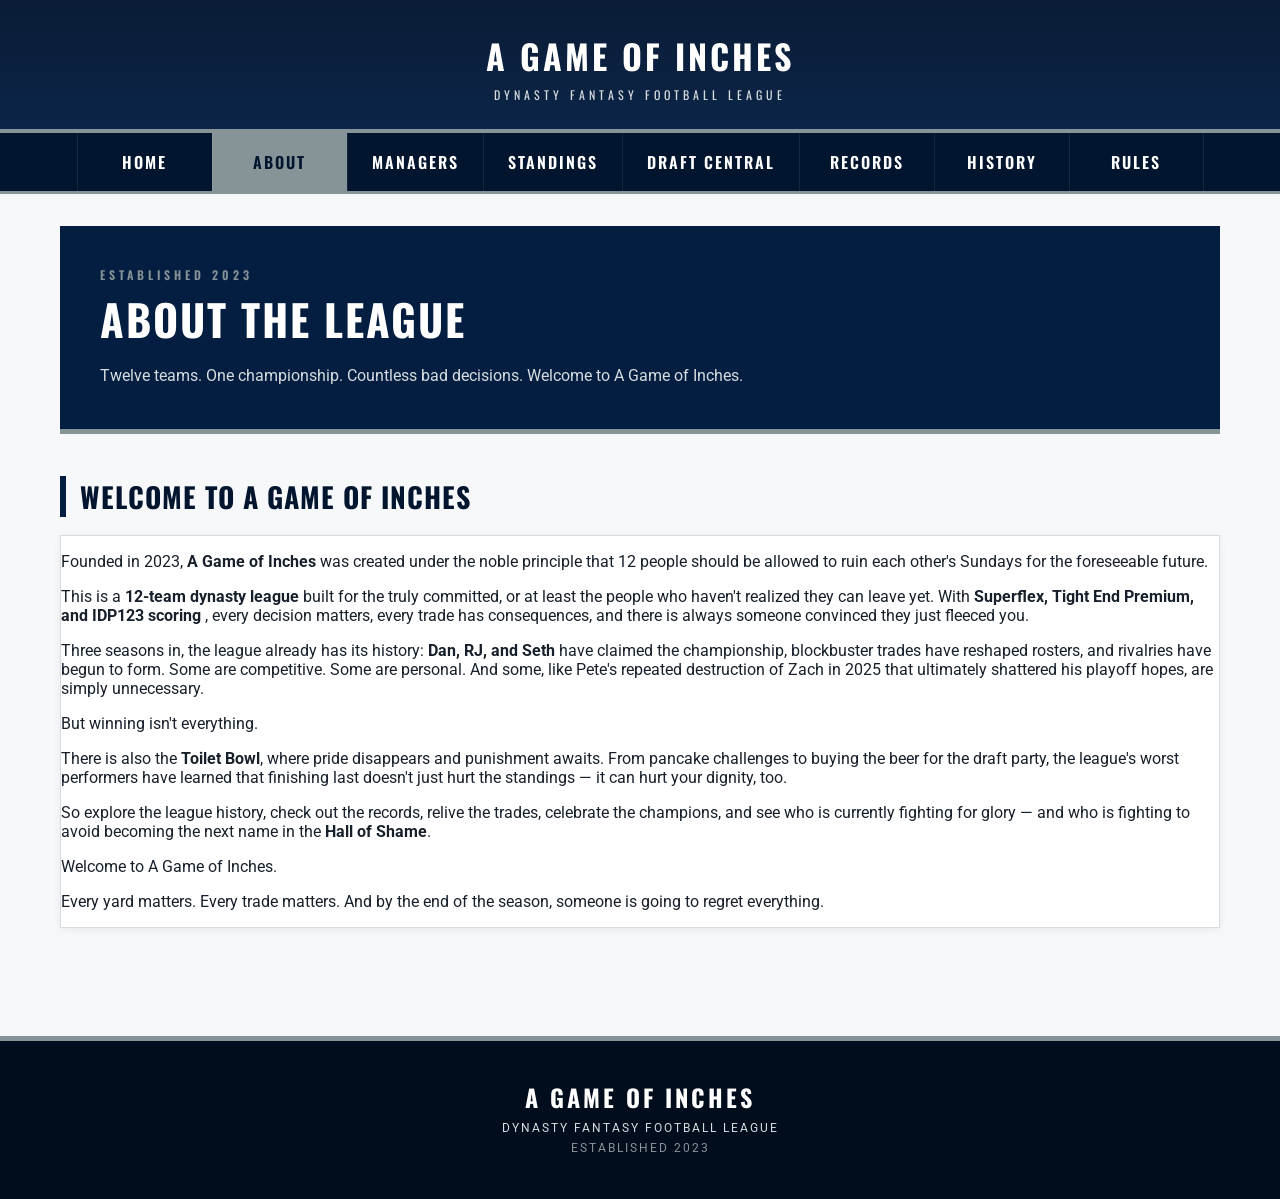
<file: about.html>
<!DOCTYPE html>
<html lang="en">

<head>

    <meta charset="UTF-8">

    <meta
        name="viewport"
        content="width=device-width, initial-scale=1.0"
    >

    <title>
        About | A Game of Inches
    </title>

    <link
        rel="stylesheet"
        href="style.css?v=20260920-1"
    >

</head>


<body>


<!-- ======================================================
     PAGE HEADER
====================================================== -->

<header class="page-header">

    <a
        class="site-name"
        href="index.html"
    >
        A Game of Inches
    </a>

    <p>
        Dynasty Fantasy Football League
    </p>

</header>


<!-- ======================================================
     NAVIGATION
====================================================== -->

<nav class="main-nav">

    <a href="index.html">
        Home
    </a>

    <a
        href="about.html"
        class="active"
    >
        About
    </a>

    <a href="managers.html">
        Managers
    </a>

    <a href="standings.html">
        Standings
    </a>

    <a href="draft.html">
        Draft Central
    </a>

    <a href="records.html">
        Records
    </a>

    <a href="history.html">
        History
    </a>

    <a href="rules.html">
        Rules
    </a>

</nav>


<!-- ======================================================
     MAIN CONTENT
====================================================== -->

<main>


    <!-- ==================================================
         PAGE TITLE
    =================================================== -->

    <section class="page-title">

        <p class="page-kicker">
            Established 2023
        </p>

        <h1>
            About the League
        </h1>

        <p>
            Twelve teams. One championship. Countless bad
            decisions. Welcome to A Game of Inches.
        </p>

    </section>


    <!-- ==================================================
         ABOUT A GAME OF INCHES
    =================================================== -->

    <section class="welcome-section">

        <h2 class="section-title">
            Welcome to A Game of Inches
        </h2>

        <div class="card welcome-card">

            <p>
                Founded in 2023,
                <strong>A Game of Inches</strong>
                was created under the noble principle that
                12 people should be allowed to ruin each
                other's Sundays for the foreseeable future.
            </p>

            <p>
                This is a
                <strong>12-team dynasty league</strong>
                built for the truly committed, or at least
                the people who haven't realized they can
                leave yet. With
                <strong>
                    Superflex, Tight End Premium, and IDP123
                    scoring
                </strong>,
                every decision matters, every trade has
                consequences, and there is always someone
                convinced they just fleeced you.
            </p>

            <p>
                Three seasons in, the league already has its
                history:
                <strong>Dan, RJ, and Seth</strong>
                have claimed the championship, blockbuster
                trades have reshaped rosters, and rivalries
                have begun to form. Some are competitive.
                Some are personal. And some, like Pete's
                repeated destruction of Zach in 2025 that
                ultimately shattered his playoff hopes, are
                simply unnecessary.
            </p>

            <p>
                But winning isn't everything.
            </p>

            <p>
                There is also the
                <strong>Toilet Bowl</strong>,
                where pride disappears and punishment awaits.
                From pancake challenges to buying the beer
                for the draft party, the league's worst
                performers have learned that finishing last
                doesn't just hurt the standings — it can hurt
                your dignity, too.
            </p>

            <p>
                So explore the league history, check out the
                records, relive the trades, celebrate the
                champions, and see who is currently fighting
                for glory — and who is fighting to avoid
                becoming the next name in the
                <strong>Hall of Shame</strong>.
            </p>

            <p class="welcome-closing">
                Welcome to A Game of Inches.
            </p>

            <p class="welcome-tagline">
                Every yard matters. Every trade matters.
                And by the end of the season, someone is
                going to regret everything.
            </p>

        </div>

    </section>


</main>


<!-- ======================================================
     FOOTER
====================================================== -->

<footer>

    <div class="footer-logo">
        A Game of Inches
    </div>

    <p>
        Dynasty Fantasy Football League
    </p>

    <p class="footer-season">
        Established 2023
    </p>

</footer>


</body>

</html>
</file>
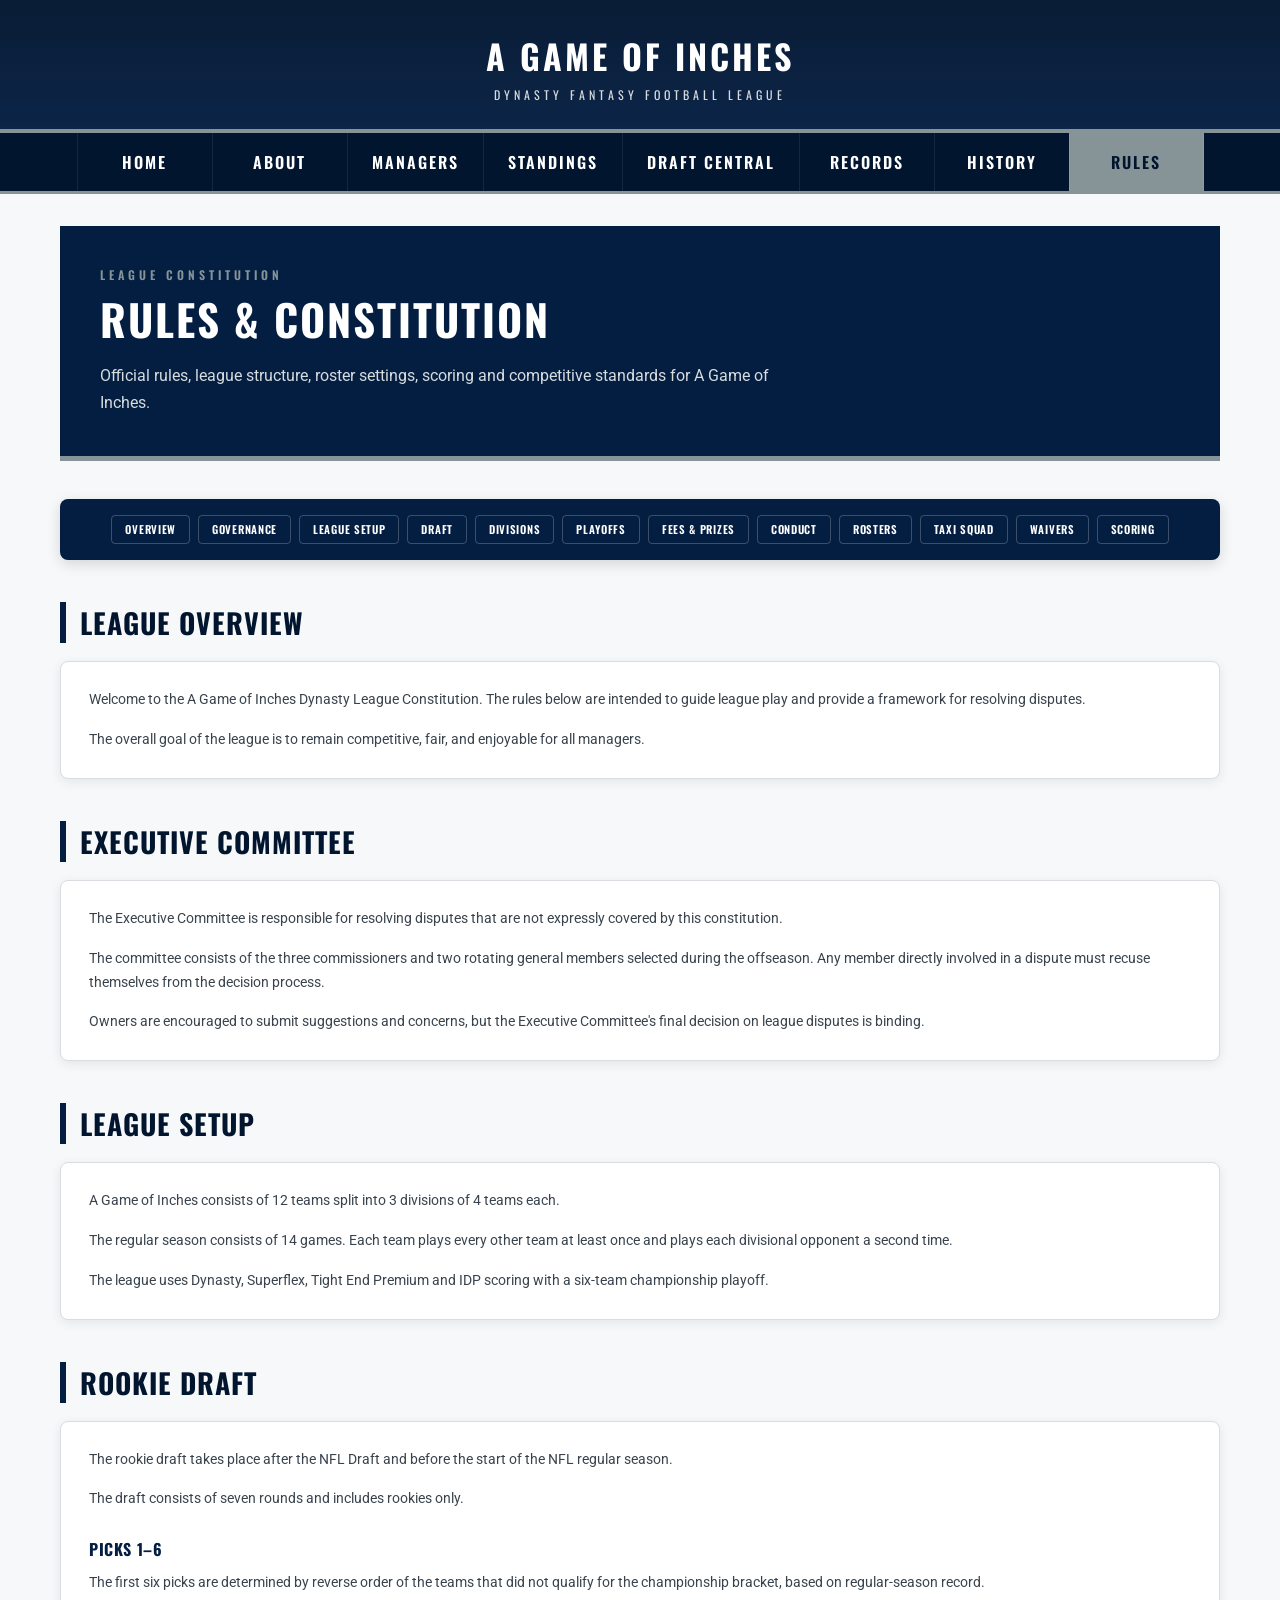
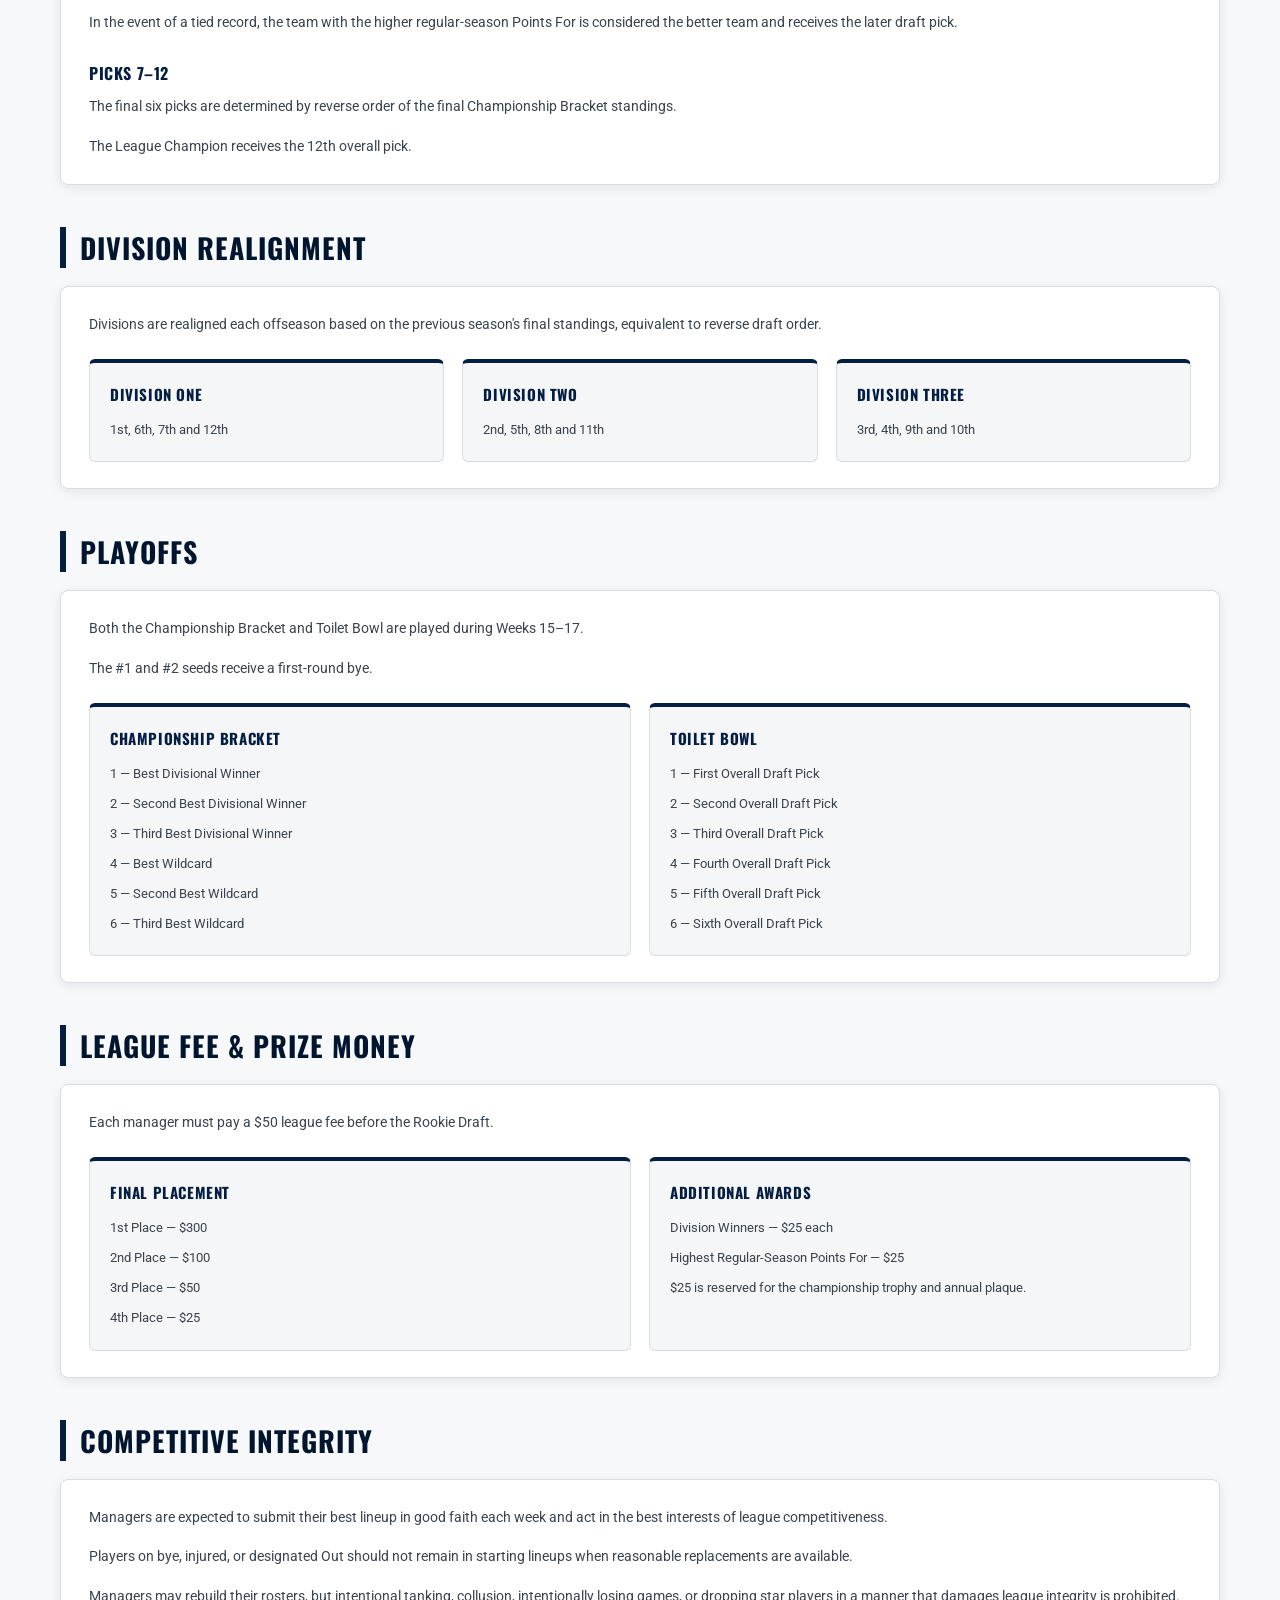
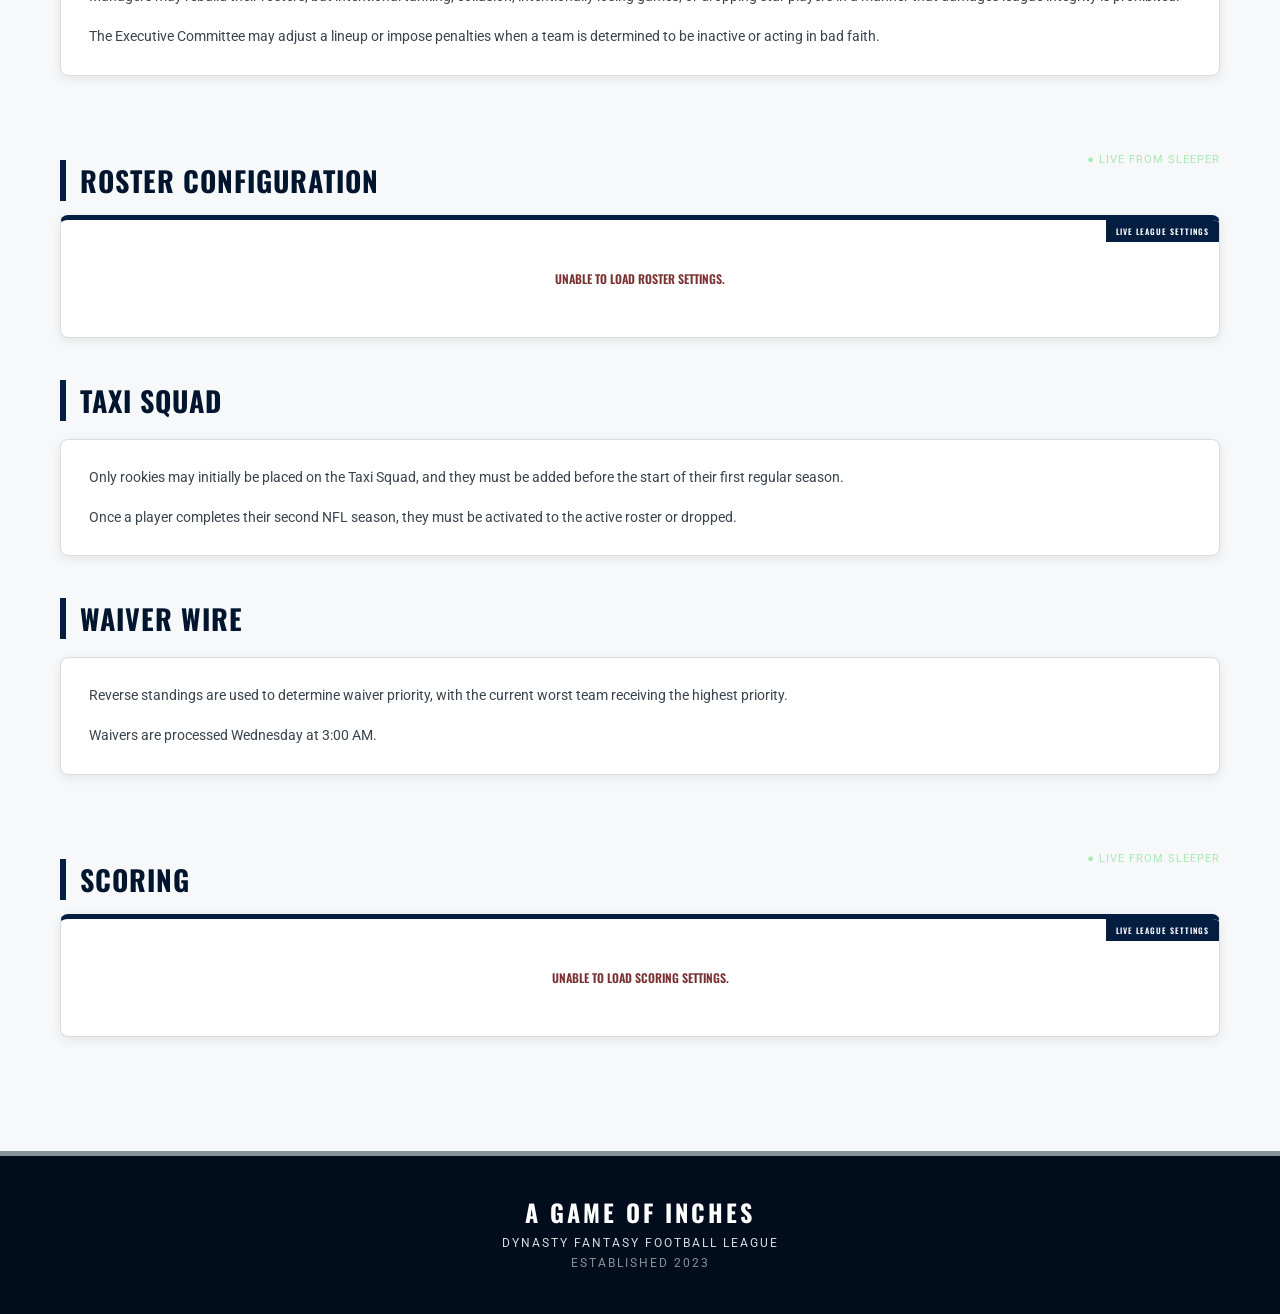
<file: rules.html>
<!DOCTYPE html>
<html lang="en">

<head>
    <meta charset="UTF-8">

    <meta
        name="viewport"
        content="width=device-width, initial-scale=1.0"
    >

    <title>Rules | A Game of Inches</title>

    <link
        rel="stylesheet"
        href="style.css"
    >
</head>

<body>

<header class="page-header">

    <a
        class="site-name"
        href="/"
    >
        A Game of Inches
    </a>

    <p>
        Dynasty Fantasy Football League
    </p>

</header>


<nav class="main-nav">

    <a href="/">
        Home
    </a>

    <a href="/about">
        About
    </a>

    <a href="/managers">
        Managers
    </a>

    <a href="/standings">
        Standings
    </a>

    <a href="/draft">
        Draft Central
    </a>

    <a href="/records">
        Records
    </a>

    <a href="/history">
        History
    </a>

    <a
        href="/rules"
        class="active"
    >
        Rules
    </a>

</nav>


<main>

    <!-- ==================================================
         PAGE TITLE
    =================================================== -->

    <section class="page-title">

        <p class="page-kicker">
            League Constitution
        </p>

        <h1>
            Rules & Constitution
        </h1>

        <p>
            Official rules, league structure, roster settings,
            scoring and competitive standards for A Game of Inches.
        </p>

    </section>


    <!-- ==================================================
         TABLE OF CONTENTS
    =================================================== -->

    <section class="rules-toc">

        <a href="#overview">
            Overview
        </a>

        <a href="#governance">
            Governance
        </a>

        <a href="#league-setup">
            League Setup
        </a>

        <a href="#draft">
            Draft
        </a>

        <a href="#divisions">
            Divisions
        </a>

        <a href="#playoffs">
            Playoffs
        </a>

        <a href="#fees">
            Fees & Prizes
        </a>

        <a href="#conduct">
            Conduct
        </a>

        <a href="#rosters">
            Rosters
        </a>

        <a href="#taxi">
            Taxi Squad
        </a>

        <a href="#waivers">
            Waivers
        </a>

        <a href="#scoring">
            Scoring
        </a>

    </section>


    <!-- ==================================================
         OVERVIEW
    =================================================== -->

    <section
        id="overview"
        class="rules-section"
    >

        <h2 class="section-title">
            League Overview
        </h2>

        <div class="rules-card">

            <p>
                Welcome to the A Game of Inches Dynasty League Constitution.
                The rules below are intended to guide league play and provide
                a framework for resolving disputes.
            </p>

            <p>
                The overall goal of the league is to remain competitive,
                fair, and enjoyable for all managers.
            </p>

        </div>

    </section>


    <!-- ==================================================
         GOVERNANCE
    =================================================== -->

    <section
        id="governance"
        class="rules-section"
    >

        <h2 class="section-title">
            Executive Committee
        </h2>

        <div class="rules-card">

            <p>
                The Executive Committee is responsible for resolving disputes
                that are not expressly covered by this constitution.
            </p>

            <p>
                The committee consists of the three commissioners and two
                rotating general members selected during the offseason.
                Any member directly involved in a dispute must recuse
                themselves from the decision process.
            </p>

            <p>
                Owners are encouraged to submit suggestions and concerns,
                but the Executive Committee's final decision on league
                disputes is binding.
            </p>

        </div>

    </section>


    <!-- ==================================================
         LEAGUE SETUP
    =================================================== -->

    <section
        id="league-setup"
        class="rules-section"
    >

        <h2 class="section-title">
            League Setup
        </h2>

        <div class="rules-card">

            <p>
                A Game of Inches consists of 12 teams split into
                3 divisions of 4 teams each.
            </p>

            <p>
                The regular season consists of 14 games. Each team plays
                every other team at least once and plays each divisional
                opponent a second time.
            </p>

            <p>
                The league uses Dynasty, Superflex, Tight End Premium
                and IDP scoring with a six-team championship playoff.
            </p>

        </div>

    </section>


    <!-- ==================================================
         DRAFT
    =================================================== -->

    <section
        id="draft"
        class="rules-section"
    >

        <h2 class="section-title">
            Rookie Draft
        </h2>

        <div class="rules-card">

            <p>
                The rookie draft takes place after the NFL Draft and before
                the start of the NFL regular season.
            </p>

            <p>
                The draft consists of seven rounds and includes rookies only.
            </p>

            <h3>
                Picks 1–6
            </h3>

            <p>
                The first six picks are determined by reverse order of the
                teams that did not qualify for the championship bracket,
                based on regular-season record.
            </p>

            <p>
                In the event of a tied record, the team with the higher
                regular-season Points For is considered the better team
                and receives the later draft pick.
            </p>

            <h3>
                Picks 7–12
            </h3>

            <p>
                The final six picks are determined by reverse order of the
                final Championship Bracket standings.
            </p>

            <p>
                The League Champion receives the 12th overall pick.
            </p>

        </div>

    </section>


    <!-- ==================================================
         DIVISION REALIGNMENT
    =================================================== -->

    <section
        id="divisions"
        class="rules-section"
    >

        <h2 class="section-title">
            Division Realignment
        </h2>

        <div class="rules-card">

            <p>
                Divisions are realigned each offseason based on the previous
                season's final standings, equivalent to reverse draft order.
            </p>

            <div class="rules-grid-three">

                <div class="rules-mini-card">

                    <h3>
                        Division One
                    </h3>

                    <p>
                        1st, 6th, 7th and 12th
                    </p>

                </div>


                <div class="rules-mini-card">

                    <h3>
                        Division Two
                    </h3>

                    <p>
                        2nd, 5th, 8th and 11th
                    </p>

                </div>


                <div class="rules-mini-card">

                    <h3>
                        Division Three
                    </h3>

                    <p>
                        3rd, 4th, 9th and 10th
                    </p>

                </div>

            </div>

        </div>

    </section>


    <!-- ==================================================
         PLAYOFFS
    =================================================== -->

    <section
        id="playoffs"
        class="rules-section"
    >

        <h2 class="section-title">
            Playoffs
        </h2>

        <div class="rules-card">

            <p>
                Both the Championship Bracket and Toilet Bowl are played
                during Weeks 15–17.
            </p>

            <p>
                The #1 and #2 seeds receive a first-round bye.
            </p>

            <div class="rules-grid-two">

                <div class="rules-mini-card">

                    <h3>
                        Championship Bracket
                    </h3>

                    <p>
                        1 — Best Divisional Winner
                    </p>

                    <p>
                        2 — Second Best Divisional Winner
                    </p>

                    <p>
                        3 — Third Best Divisional Winner
                    </p>

                    <p>
                        4 — Best Wildcard
                    </p>

                    <p>
                        5 — Second Best Wildcard
                    </p>

                    <p>
                        6 — Third Best Wildcard
                    </p>

                </div>


                <div class="rules-mini-card">

                    <h3>
                        Toilet Bowl
                    </h3>

                    <p>
                        1 — First Overall Draft Pick
                    </p>

                    <p>
                        2 — Second Overall Draft Pick
                    </p>

                    <p>
                        3 — Third Overall Draft Pick
                    </p>

                    <p>
                        4 — Fourth Overall Draft Pick
                    </p>

                    <p>
                        5 — Fifth Overall Draft Pick
                    </p>

                    <p>
                        6 — Sixth Overall Draft Pick
                    </p>

                </div>

            </div>

        </div>

    </section>


    <!-- ==================================================
         FEES & PRIZES
    =================================================== -->

    <section
        id="fees"
        class="rules-section"
    >

        <h2 class="section-title">
            League Fee & Prize Money
        </h2>

        <div class="rules-card">

            <p>
                Each manager must pay a $50 league fee before the Rookie Draft.
            </p>

            <div class="rules-grid-two">

                <div class="rules-mini-card">

                    <h3>
                        Final Placement
                    </h3>

                    <p>
                        1st Place — $300
                    </p>

                    <p>
                        2nd Place — $100
                    </p>

                    <p>
                        3rd Place — $50
                    </p>

                    <p>
                        4th Place — $25
                    </p>

                </div>


                <div class="rules-mini-card">

                    <h3>
                        Additional Awards
                    </h3>

                    <p>
                        Division Winners — $25 each
                    </p>

                    <p>
                        Highest Regular-Season Points For — $25
                    </p>

                    <p>
                        $25 is reserved for the championship trophy
                        and annual plaque.
                    </p>

                </div>

            </div>

        </div>

    </section>


    <!-- ==================================================
         CONDUCT
    =================================================== -->

    <section
        id="conduct"
        class="rules-section"
    >

        <h2 class="section-title">
            Competitive Integrity
        </h2>

        <div class="rules-card">

            <p>
                Managers are expected to submit their best lineup in good
                faith each week and act in the best interests of league
                competitiveness.
            </p>

            <p>
                Players on bye, injured, or designated Out should not remain
                in starting lineups when reasonable replacements are available.
            </p>

            <p>
                Managers may rebuild their rosters, but intentional tanking,
                collusion, intentionally losing games, or dropping star
                players in a manner that damages league integrity is prohibited.
            </p>

            <p>
                The Executive Committee may adjust a lineup or impose
                penalties when a team is determined to be inactive or
                acting in bad faith.
            </p>

        </div>

    </section>


    <!-- ==================================================
         LIVE ROSTER SETTINGS
    =================================================== -->

    <section
        id="rosters"
        class="rules-section"
    >

        <div class="rules-section-heading">

            <h2 class="section-title">
                Roster Configuration
            </h2>

            <span class="live-indicator">
                ● LIVE FROM SLEEPER
            </span>

        </div>


        <div
            id="rules-roster-settings"
            class="rules-live-card"
        >
            Loading roster configuration...
        </div>

    </section>


    <!-- ==================================================
         TAXI SQUAD
    =================================================== -->

    <section
        id="taxi"
        class="rules-section"
    >

        <h2 class="section-title">
            Taxi Squad
        </h2>

        <div class="rules-card">

            <p>
                Only rookies may initially be placed on the Taxi Squad,
                and they must be added before the start of their first
                regular season.
            </p>

            <p>
                Once a player completes their second NFL season, they must
                be activated to the active roster or dropped.
            </p>

        </div>

    </section>


    <!-- ==================================================
         WAIVERS
    =================================================== -->

    <section
        id="waivers"
        class="rules-section"
    >

        <h2 class="section-title">
            Waiver Wire
        </h2>

        <div class="rules-card">

            <p>
                Reverse standings are used to determine waiver priority,
                with the current worst team receiving the highest priority.
            </p>

            <p>
                Waivers are processed Wednesday at 3:00 AM.
            </p>

        </div>

    </section>


    <!-- ==================================================
         LIVE SCORING SETTINGS
    =================================================== -->

    <section
        id="scoring"
        class="rules-section"
    >

        <div class="rules-section-heading">

            <h2 class="section-title">
                Scoring
            </h2>

            <span class="live-indicator">
                ● LIVE FROM SLEEPER
            </span>

        </div>


        <div
            id="rules-scoring-settings"
            class="rules-live-card"
        >
            Loading scoring settings...
        </div>

    </section>

</main>


<footer>

    <div class="footer-logo">
        A Game of Inches
    </div>

    <p>
        Dynasty Fantasy Football League
    </p>

    <p class="footer-season">
        Established 2023
    </p>

</footer>


<script src="rules.js"></script>

</body>

</html>
</file>
<file: style.css>
@import url('https://fonts.googleapis.com/css2?family=Oswald:wght@400;500;600;700&family=Roboto:wght@400;500;700&display=swap');


/* ======================================================
   COLORS
====================================================== */

:root {

    --navy: #041E42;
    --dark-navy: #02152F;
    --deep-navy: #010D1D;

    --silver: #869397;
    --light-silver: #D7DCDE;

    --white: #FFFFFF;
    --off-white: #F7F8F9;

    --light-gray: #EEF0F2;
    --medium-gray: #CCD1D4;

    --text: #17202A;

}
/* ======================================================
   INTERNAL PAGE HEADER
====================================================== */

.page-header {

    background:
        linear-gradient(
            rgba(2, 21, 47, .97),
            rgba(4, 30, 66, .97)
        );

    color: white;

    text-align: center;

    padding: 30px 20px 26px;

    border-bottom:
        4px solid
        var(--silver);

}


.site-name {

    color: white;

    text-decoration: none;

    font-family: 'Oswald', sans-serif;

    font-size: 34px;

    font-weight: 700;

    letter-spacing: 3px;

    text-transform: uppercase;

}


.page-header p {

    margin: 5px 0 0;

    color: var(--light-silver);

    font-family: 'Oswald', sans-serif;

    font-size: 12px;

    letter-spacing: 4px;

    text-transform: uppercase;

}


/* ======================================================
   ACTIVE NAVIGATION
====================================================== */

.main-nav a.active {

    background: var(--silver);

    color: var(--dark-navy);

}


/* ======================================================
   PAGE TITLE
====================================================== */

.page-title {

    margin-bottom: 38px;

    padding: 40px;

    background: var(--navy);

    color: white;

    border-bottom:
        5px solid
        var(--silver);

}


.page-kicker {

    margin: 0 0 4px;

    color: var(--silver);

    font-family: 'Oswald', sans-serif;

    font-size: 12px;

    font-weight: 600;

    letter-spacing: 4px;

    text-transform: uppercase;

}


.page-title h1 {

    margin: 0;

    font-family: 'Oswald', sans-serif;

    font-size: 43px;

    letter-spacing: 2px;

    text-transform: uppercase;

}


.page-title > p:last-child {

    max-width: 720px;

    margin: 12px 0 0;

    color: var(--light-silver);

    line-height: 1.7;

}


/* ======================================================
   MANAGERS
====================================================== */

.managers-heading {

    display: flex;

    align-items: center;

    justify-content: space-between;

    gap: 20px;

}


.managers-live {

    padding: 7px 10px;

    background: var(--navy);

    color: #A9E9B4;

}


.managers-grid {

    display: grid;

    grid-template-columns:
        repeat(3, minmax(0, 1fr));

    gap: 22px;

}


.manager-card {

    overflow: hidden;

    background: white;

    border:
        1px solid
        var(--light-silver);

    border-top:
        5px solid
        var(--navy);

    box-shadow:
        0 3px 10px
        rgba(0,0,0,.08);

}


.manager-card-top {

    display: flex;

    align-items: center;

    gap: 16px;

    min-height: 115px;

    padding: 20px;

}


.manager-avatar {

    width: 72px;

    height: 72px;

    flex-shrink: 0;

    border-radius: 50%;

    border:
        3px solid
        var(--light-silver);

    object-fit: cover;

    background: var(--light-gray);

}


.manager-avatar-placeholder {

    display: flex;

    align-items: center;

    justify-content: center;

    background: var(--navy);

    color: white;

    font-family: 'Oswald', sans-serif;

    font-size: 27px;

    font-weight: 700;

}


.manager-identity {

    min-width: 0;

}


.manager-number {

    color: var(--silver);

    font-family: 'Oswald', sans-serif;

    font-size: 10px;

    font-weight: 600;

    letter-spacing: 2px;

}


.manager-identity h2 {

    margin: 4px 0;

    color: var(--navy);

    font-family: 'Oswald', sans-serif;

    font-size: 21px;

    line-height: 1.15;

    text-transform: uppercase;

}


.manager-identity p {

    margin: 0;

    color: #697178;

    font-size: 12px;

}


.manager-division {

    padding: 9px 20px;

    background: var(--light-gray);

    border-top:
        1px solid
        var(--light-silver);

    border-bottom:
        1px solid
        var(--light-silver);

    color: var(--navy);

    font-family: 'Oswald', sans-serif;

    font-size: 11px;

    font-weight: 600;

    letter-spacing: 1px;

    text-transform: uppercase;

}


/* ======================================================
   TROPHY CASE
====================================================== */

.trophy-case {

    min-height: 85px;

    padding: 14px 16px 18px;

    background: var(--dark-navy);

    color: white;

}


.trophy-case-title {

    margin-bottom: 12px;

    color: var(--light-silver);

    font-family: 'Oswald', sans-serif;

    font-size: 11px;

    font-weight: 600;

    letter-spacing: 2px;

    text-transform: uppercase;

}


/* ======================================================
   TROPHY BADGE LAYOUT
====================================================== */

.trophy-case-grid {

    display: flex;

    flex-wrap: wrap;

    align-items: flex-start;

    gap: 8px;

}


/* ======================================================
   SHARED TROPHY BANNER
====================================================== */

.trophy-badge {

    position: relative;

    min-width: 105px;

    height: 34px;

    display: inline-flex;

    align-items: center;

    justify-content: center;

    gap: 6px;

    padding: 0 14px 4px;

    font-family: 'Oswald', sans-serif;

    font-size: 13px;

    font-weight: 700;

    letter-spacing: .5px;

    text-transform: uppercase;

    clip-path: polygon(
        0 0,
        100% 0,
        100% 78%,
        50% 100%,
        0 78%
    );

    box-shadow:
        0 2px 4px
        rgba(0,0,0,.30);

}


/* ======================================================
   LEAGUE CHAMPIONSHIP — GOLD
====================================================== */

.championship-badge {

    background:
        linear-gradient(
            180deg,
            #E2B64F 0%,
            #C9972B 50%,
            #9B6D16 100%
        );

    border-top:
        2px solid
        #F4D477;

    color: var(--dark-navy);

    text-shadow:
        0 1px 0
        rgba(255,255,255,.25);

}


.championship-badge .trophy-icon {

    font-size: 14px;

}


/* ======================================================
   DIVISION CHAMPIONSHIP — SILVER
====================================================== */

.division-badge {

    background:
        linear-gradient(
            180deg,
            #E1E4E6 0%,
            #B0B7BA 50%,
            #858C90 100%
        );

    border-top:
        2px solid
        #F5F6F7;

    color: var(--dark-navy);

    text-shadow:
        0 1px 0
        rgba(255,255,255,.45);

}


/* ======================================================
   TROPHY TEXT
====================================================== */

.trophy-text {

    position: relative;

    top: -1px;

}


/* ======================================================
   EMPTY TROPHY CASE
====================================================== */

.empty-trophy-case {

    width: 100%;

    padding: 10px;

    border:
        1px dashed
        rgba(255,255,255,.20);

    color: var(--silver);

    font-family: 'Oswald', sans-serif;

    font-size: 10px;

    letter-spacing: 1px;

    text-align: center;

    text-transform: uppercase;

}

    font-family: 'Oswald', sans-serif;

    font-size: 14px;

    text-transform: uppercase;

}


/* ======================================================
   MANAGER STATS
====================================================== */

.manager-stats {

    display: grid;

    grid-template-columns:
        repeat(2, 1fr);

}


.manager-stat {

    min-height: 68px;

    display: flex;

    flex-direction: column;

    justify-content: center;

    padding: 12px 16px;

    border-bottom:
        1px solid
        var(--light-silver);

}


.manager-stat:nth-child(odd) {

    border-right:
        1px solid
        var(--light-silver);

}


.manager-stat span {

    margin-bottom: 4px;

    color: #7A8288;

    font-family: 'Oswald', sans-serif;

    font-size: 9px;

    letter-spacing: 1px;

    text-transform: uppercase;

}


.manager-stat strong {

    color: var(--navy);

    font-family: 'Oswald', sans-serif;

    font-size: 17px;

}


/* ======================================================
   MANAGER RECORDS
====================================================== */

.manager-records {

    padding: 5px 16px 16px;

}


.manager-records > div {

    display: flex;

    justify-content: space-between;

    gap: 15px;

    padding: 11px 0;

    border-bottom:
        1px solid
        var(--light-silver);

}


.manager-records > div:last-child {

    border-bottom: none;

}


.manager-records span {

    color: #777F85;

    font-size: 10px;

    text-transform: uppercase;

}


.manager-records strong {

    color: var(--navy);

    font-family: 'Oswald', sans-serif;

    font-size: 11px;

    text-align: right;

}


/* ======================================================
   LOADING / FORMER MANAGERS
====================================================== */

.manager-loading {

    grid-column: 1 / -1;

    padding: 50px;

    background: white;

    border:
        1px solid
        var(--light-silver);

    text-align: center;

    color: var(--silver);

    font-family: 'Oswald', sans-serif;

    letter-spacing: 2px;

    text-transform: uppercase;

}


.manager-error {

    color: #8B2424;

}


.former-managers-section {

    margin-top: 50px;

}


.former-managers-card {

    padding: 25px;

}


.former-managers-card p {

    margin: 0;

    color: #697178;

}


/* ======================================================
   MANAGER TABLET
====================================================== */

@media (max-width: 1000px) {

    .managers-grid {

        grid-template-columns:
            repeat(2, minmax(0, 1fr));

    }

}


/* ======================================================
   MANAGER MOBILE
====================================================== */

@media (max-width: 650px) {

    .managers-grid {

        grid-template-columns: 1fr;

    }


    .managers-heading {

        align-items: flex-start;

        flex-direction: column;

        margin-bottom: 15px;

    }


    .page-title {

        padding: 30px 22px;

    }


    .page-title h1 {

        font-size: 34px;

    }

}

/* ======================================================
   GLOBAL
====================================================== */

* {
    box-sizing: border-box;
}

html {
    scroll-behavior: smooth;
}

body {

    margin: 0;

    font-family: 'Roboto', Arial, sans-serif;

    background: var(--off-white);

    color: var(--text);

}


/* ======================================================
   LEAGUE HEADER
====================================================== */

.league-header {

    background:
        linear-gradient(
            rgba(2, 21, 47, 0.96),
            rgba(4, 30, 66, 0.96)
        );

    color: var(--white);

    text-align: center;

    padding:

        55px
        20px
        42px;

    border-bottom:

        5px
        solid
        var(--silver);

}


.league-title h1 {

    margin: 0;

    font-family: 'Oswald', sans-serif;

    font-size: 58px;

    font-weight: 700;

    letter-spacing: 4px;

    text-transform: uppercase;

}


.league-title p {

    margin:

        6px
        0
        0;

    color: var(--light-silver);

    font-family: 'Oswald', sans-serif;

    font-size: 17px;

    letter-spacing: 5px;

    text-transform: uppercase;

}


/* ======================================================
   QUOTE
====================================================== */

.league-quote {

    max-width: 700px;

    margin:

        32px
        auto
        0;

    padding-top: 24px;

    border-top:

        1px
        solid
        rgba(255,255,255,.22);

}


.league-quote blockquote {

    margin: 0;

    font-family: Georgia, serif;

    font-size: 24px;

    font-style: italic;

    color: white;

}


.league-quote span {

    display: block;

    margin-top: 10px;

    color: var(--silver);

    font-family: 'Oswald', sans-serif;

    text-transform: uppercase;

    letter-spacing: 2px;

    font-size: 13px;

}


/* ======================================================
   CHAMPIONSHIP SECTION
====================================================== */

.champions-section {

    background: var(--white);

    text-align: center;

    padding:

        35px
        20px
        50px;

    border-bottom:

        1px
        solid
        var(--medium-gray);

}


.champions-heading {

    display: flex;

    align-items: center;

    justify-content: center;

    gap: 20px;

    margin-bottom: 28px;

}


.champions-heading h2 {

    margin: 0;

    font-family: 'Oswald', sans-serif;

    font-size: 22px;

    letter-spacing: 4px;

    text-transform: uppercase;

    color: var(--navy);

}


.champion-line {

    width: 80px;

    height: 1px;

    background: var(--silver);

}


/* ======================================================
   HOME — LEAGUE CHAMPION BANNERS
====================================================== */

.champion-banners {
    display: flex;
    justify-content: center;
    align-items: flex-start;
    flex-wrap: wrap;

    gap: 28px;
}


/* ======================================================
   BANNER
====================================================== */

.champion-banner {
    position: relative;

    width: 185px;
    min-height: 285px;

    display: flex;
    flex-direction: column;
    align-items: center;

    padding:
        22px
        18px
        48px;

    background:
        linear-gradient(
            180deg,
            var(--navy) 0%,
            var(--dark-navy) 100%
        );

    color: white;

    border-top:
        4px solid
        var(--silver);

    box-shadow:
        0
        5px
        14px
        rgba(0,0,0,.18);

    clip-path:
        polygon(
            0 0,
            100% 0,
            100% 82%,
            50% 100%,
            0 82%
        );
}


/* ======================================================
   YEAR
====================================================== */

.banner-year {
    margin-bottom: 5px;

    color: white;

    font-family:
        'Oswald',
        sans-serif;

    font-size: 29px;
    font-weight: 700;

    letter-spacing: 2px;
}


/* ======================================================
   LEAGUE CHAMPION LABEL
====================================================== */

.banner-champion {
    margin-bottom: 16px;

    color:
        rgba(
            255,
            255,
            255,
            .48
        );

    font-family:
        'Oswald',
        sans-serif;

    font-size: 9px;
    font-weight: 600;

    letter-spacing: 2px;

    text-transform: uppercase;
}


/* ======================================================
   OWNER
====================================================== */

.banner-owner {
    margin-bottom: 11px;

    color: white;

    font-family:
        'Oswald',
        sans-serif;

    font-size: 25px;
    font-weight: 700;

    letter-spacing: 1.5px;

    text-transform: uppercase;
}


/* ======================================================
   TEAM NAME
====================================================== */

.banner-team {
    min-height: 42px;

    display: flex;
    align-items: center;
    justify-content: center;

    margin-bottom: 10px;

    color: var(--light-silver);

    font-family:
        'Oswald',
        sans-serif;

    font-size: 15px;
    font-weight: 600;

    line-height: 1.15;

    text-align: center;
    text-transform: uppercase;
}


/* ======================================================
   RECORD
====================================================== */

.banner-record {
    margin-top: auto;

    color: white;

    font-family:
        'Oswald',
        sans-serif;

    font-size: 18px;
    font-weight: 600;

    letter-spacing: 1px;
}


/* ======================================================
   STAR
====================================================== */

.banner-trophy {
    margin-top: 12px;

    color: white;

    font-size: 26px;
}


/* ======================================================
   MOBILE
====================================================== */

@media (max-width: 700px) {

    .champion-banners {
        gap: 16px;
    }


    .champion-banner {
        width: 145px;
        min-height: 235px;

        padding:
            18px
            12px
            38px;
    }


    .banner-year {
        font-size: 24px;
    }


    .banner-owner {
        font-size: 20px;
    }


    .banner-team {
        font-size: 12px;
    }


    .banner-record {
        font-size: 15px;
    }


    .banner-trophy {
        font-size: 21px;
    }

}

/* ======================================================
   NAVIGATION
====================================================== */

.main-nav {

    position: sticky;

    top: 0;

    z-index: 100;

    display: flex;

    justify-content: center;

    background: var(--dark-navy);

    border-bottom:

        3px
        solid
        var(--silver);

}


.main-nav a {

    min-width: 135px;

    padding:

        17px
        24px;

    color: white;

    text-align: center;

    text-decoration: none;

    font-family: 'Oswald', sans-serif;

    font-size: 16px;

    font-weight: 600;

    letter-spacing: 2px;

    text-transform: uppercase;

    border-left:

        1px
        solid
        rgba(255,255,255,.08);

}


.main-nav a:last-child {

    border-right:

        1px
        solid
        rgba(255,255,255,.08);

}


.main-nav a:hover {

    background: var(--silver);

    color: var(--dark-navy);

}


/* ======================================================
   MAIN CONTAINER
====================================================== */

main {

    max-width: 1200px;

    margin:

        32px
        auto;

    padding:

        0
        20px
        40px;

}


/* ======================================================
   SEASON HERO
====================================================== */

.season-hero {

    position: relative;

    overflow: hidden;

    background:

        linear-gradient(
            135deg,
            var(--navy),
            var(--dark-navy)
        );

    color: white;

    text-align: center;

    padding:

        48px
        25px;

    border-bottom:

        5px
        solid
        var(--silver);

    box-shadow:

        0
        3px
        10px
        rgba(0,0,0,.10);

}


.season-hero::before {

    content: "";

    position: absolute;

    width: 300px;

    height: 300px;

    border:

        1px
        solid
        rgba(255,255,255,.06);

    border-radius: 50%;

    left: -100px;

    top: -130px;

}


.season-label {

    margin: 0;

    color: var(--silver);

    font-family: 'Oswald', sans-serif;

    font-size: 13px;

    font-weight: 600;

    letter-spacing: 5px;

    text-transform: uppercase;

}


.season-hero h2 {

    margin:

        5px
        0;

    font-family: 'Oswald', sans-serif;

    font-size: 46px;

    font-weight: 700;

    letter-spacing: 2px;

    text-transform: uppercase;

}


.season-subtitle {

    margin: 0;

    color: var(--light-silver);

    font-size: 15px;

    letter-spacing: 2px;

    text-transform: uppercase;

}


/* ======================================================
   SECTION TITLES
====================================================== */

.section-title {

    margin:

        42px
        0
        18px;

    padding-left: 14px;

    border-left:

        6px
        solid
        var(--navy);

    font-family: 'Oswald', sans-serif;

    font-size: 28px;

    font-weight: 700;

    letter-spacing: 1px;

    text-transform: uppercase;

    color: var(--dark-navy);

}


/* ======================================================
   GRIDS
====================================================== */

.grid {

    display: grid;

    grid-template-columns:

        repeat(2, minmax(0, 1fr));

    gap: 22px;

}


/* ======================================================
   STANDARD CARDS
====================================================== */

.card {

    background: white;

    border:

        1px
        solid
        var(--light-silver);

    box-shadow:

        0
        2px
        8px
        rgba(0,0,0,.06);

    overflow: hidden;

}


.card-header {

    min-height: 58px;

    display: flex;

    align-items: center;

    justify-content: space-between;

    padding:

        15px
        20px;

    background: var(--navy);

    color: white;

}


.card-header h3 {

    margin: 0;

    font-family: 'Oswald', sans-serif;

    font-size: 20px;

    letter-spacing: 1px;

    text-transform: uppercase;

}


.card > h3 {

    padding:

        18px
        20px
        0;

    font-family: 'Oswald', sans-serif;

    color: var(--navy);

    text-transform: uppercase;

}


/* ======================================================
   LIVE INDICATOR
====================================================== */

.live-indicator {

    font-size: 11px;

    letter-spacing: 1px;

    color: #A9E9B4;

}


/* ======================================================
   STANDINGS
====================================================== */

.standings {

    width: 100%;

    border-collapse: collapse;

}


.standings th {

    padding:

        11px
        12px;

    background: var(--light-gray);

    color: var(--dark-navy);

    text-align: left;

    font-family: 'Oswald', sans-serif;

    font-size: 12px;

    letter-spacing: 1px;

    text-transform: uppercase;

}


.standings th:not(:first-child),
.standings td:not(:first-child) {

    text-align: center;

}


.standings td {

    padding:

        11px
        12px;

    border-bottom:

        1px
        solid
        #E3E6E8;

    font-size: 13px;

}


.standings tbody tr:hover {

    background: #F4F6F7;

}


.standings tbody tr:last-child td {

    border-bottom: none;

}


.standings tbody td:first-child {

    font-weight: 600;

    color: var(--navy);

}


.sleeper-note {

    padding:

        11px
        16px;

    background: #F5F6F7;

    border-top:

        1px
        solid
        var(--light-silver);

    color: #70777C;

    font-size: 10px;

    letter-spacing: 1px;

    text-align: right;

    text-transform: uppercase;

}

/* ======================================================
   ROAD TO THE CHAMPIONSHIP
====================================================== */

.home-section-heading {
    display: flex;
    align-items: center;
    justify-content: space-between;

    gap: 20px;
}


/* ======================================================
   DIVISION GRID
====================================================== */

.home-division-grid {
    display: grid;

    grid-template-columns:
        repeat(3, minmax(0, 1fr));

    gap: 18px;
}


/* ======================================================
   DIVISION CARD
====================================================== */

.division-standings-card {
    min-width: 0;
}


.division-standings-card .card-header {
    min-height: 52px;

    padding:
        13px
        16px;
}


.division-standings-card .card-header h3 {
    font-size: 17px;

    letter-spacing: 1.5px;
}


/* ======================================================
   DIVISION TABLE
====================================================== */

.division-table-scroll {
    width: 100%;

    overflow-x: auto;
}


.division-standings-table {
    width: 100%;

    border-collapse: collapse;
}


.division-standings-table th {
    padding:
        9px
        8px;

    background:
        var(--light-gray);

    color:
        var(--dark-navy);

    font-family:
        'Oswald',
        sans-serif;

    font-size: 11px;
    font-weight: 600;

    letter-spacing: .6px;

    text-align: center;

    text-transform: uppercase;
}


.division-standings-table th:nth-child(2) {
    text-align: left;
}


.division-standings-table td {
    padding:
        10px
        8px;

    border-bottom:
        1px solid
        #E3E6E8;

    color:
        #39434A;

    font-size: 12px;

    text-align: center;
}


.division-standings-table td:nth-child(2) {
    text-align: left;
}


.division-standings-table tbody tr:last-child td {
    border-bottom: none;
}


.division-standings-table tbody tr:hover {
    background:
        #F4F6F7;
}


/* ======================================================
   DIVISION RANK
====================================================== */

.division-rank {
    width: 28px;

    color:
        var(--silver) !important;

    font-family:
        'Oswald',
        sans-serif;

    font-size: 14px !important;

    font-weight: 700;
}


/* ======================================================
   TEAM NAME
====================================================== */

.division-team-name {
    color:
        var(--navy) !important;

    font-family:
        'Oswald',
        sans-serif;

    font-size: 11px !important;

    font-weight: 700;

    line-height: 1.2;
}


/* ======================================================
   PLAYOFF BADGES
====================================================== */

.playoff-badge {
    display: inline-block;

    padding:
        5px
        7px;

    border-radius: 3px;

    font-family:
        'Oswald',
        sans-serif;

    font-size: 9px;

    font-weight: 700;

    letter-spacing: .4px;

    line-height: 1.2;

    text-transform: uppercase;

    white-space: nowrap;
}


.playoff-bye {
    background:
        var(--navy);

    color:
        white;
}


.playoff-division {
    background:
        #DDE6F2;

    color:
        var(--navy);
}


.playoff-wildcard {
    background:
        #E7ECEF;

    color:
        #4B555C;
}


.playoff-toilet {
    background:
        #EFE3E3;

    color:
        #7A3030;
}

.playoff-toilet-bye {
    background:
        #E6D7D7;

    color:
        #6E2525;

    border:
        1px solid
        #C9A8A8;
}

/* ======================================================
   ROAD TO CHAMPIONSHIP — TABLET
====================================================== */

@media (max-width: 1000px) {

    .home-division-grid {
        grid-template-columns:
            1fr;
    }

}


/* ======================================================
   ROAD TO CHAMPIONSHIP — MOBILE
====================================================== */

@media (max-width: 650px) {

    .home-section-heading {
        align-items: flex-start;
        flex-direction: column;

        margin-bottom: 14px;
    }


    .division-standings-table th {
        font-size: 8px;
    }


    .division-standings-table td {
        font-size: 9px;
    }

}


/* ======================================================
   DIVISION OWNER / TEAM NAME
====================================================== */

.division-team-name {
    color: var(--navy) !important;

    font-family:
        'Oswald',
        sans-serif;

    line-height: 1.2;
}


.division-team-name strong {
    display: block;

    font-size: 15px;
    font-weight: 700;
}


.division-team-name span {
    display: block;

    margin-top: 4px;

    color: #777F85;

    font-family:
        'Roboto',
        sans-serif;

    font-size: 10px;
    font-weight: 400;
}

/* ======================================================
   WEEK / MATCHUPS
====================================================== */

.week-number {

    padding:

        20px
        20px
        8px;

    font-family: 'Oswald', sans-serif;

    font-size: 25px;

    font-weight: 700;

    color: var(--navy);

}


.matchup-placeholder {

    margin: 8px 20px 20px;

    padding: 25px;

    border:

        1px
        dashed
        var(--silver);

    background: var(--off-white);

    text-align: center;

    color: #737A80;

    font-size: 13px;

}


/* ======================================================
   PLACEHOLDER TEXT
====================================================== */

.placeholder-text {

    margin: 0;

    padding: 25px;

    color: #70777C;

    line-height: 1.6;

}


/* ======================================================
   RULES
====================================================== */

.feature-card {

    padding-bottom: 20px;

}


.feature-card p {

    padding:

        0
        20px;

    line-height: 1.7;

}


.coming-soon {

    display: inline-block;

    margin:

        5px
        20px;

    padding:

        7px
        11px;

    background: var(--light-gray);

    color: var(--navy);

    font-family: 'Oswald', sans-serif;

    font-size: 11px;

    letter-spacing: 1px;

    text-transform: uppercase;

}


/* ======================================================
   RECORDS
====================================================== */

.records-grid {

    display: grid;

    grid-template-columns:

        repeat(4, 1fr);

    gap: 16px;

}


.record-box {

    min-height: 125px;

    display: flex;

    flex-direction: column;

    justify-content: center;

    padding: 20px;

    background: white;

    border-top:

        4px
        solid
        var(--navy);

    box-shadow:

        0
        2px
        8px
        rgba(0,0,0,.06);

}


.record-label {

    margin-bottom: 10px;

    font-family: 'Oswald', sans-serif;

    font-size: 12px;

    color: var(--silver);

    letter-spacing: 1px;

    text-transform: uppercase;

}


.record-box strong {

    color: var(--navy);

    font-family: 'Oswald', sans-serif;

    font-size: 18px;

}


/* ======================================================
   LEAGUE INDEX
====================================================== */

.index-grid {

    display: grid;

    grid-template-columns:

        repeat(4, 1fr);

    gap: 16px;

}


.index-card {

    position: relative;

    min-height: 170px;

    padding: 24px;

    background: white;

    border:

        1px
        solid
        var(--light-silver);

    box-shadow:

        0
        2px
        8px
        rgba(0,0,0,.05);

    transition:

        transform .18s ease,
        box-shadow .18s ease;

}


.index-card:hover {

    transform: translateY(-4px);

    box-shadow:

        0
        7px
        16px
        rgba(0,0,0,.10);

}


.index-number {

    position: absolute;

    top: 13px;

    right: 15px;

    font-family: 'Oswald', sans-serif;

    font-size: 25px;

    font-weight: 700;

    color: #E2E5E7;

}


.index-card h3 {

    margin:

        14px
        0
        8px;

    color: var(--navy);

    font-family: 'Oswald', sans-serif;

    font-size: 20px;

    text-transform: uppercase;

}


.index-card p {

    margin: 0;

    color: #667078;

    font-size: 13px;

    line-height: 1.6;

}


/* ======================================================
   FOOTER
====================================================== */

footer {

    background: var(--deep-navy);

    color: var(--light-silver);

    text-align: center;

    padding:

        38px
        20px;

    border-top:

        5px
        solid
        var(--silver);

}


.footer-logo {

    color: white;

    font-family: 'Oswald', sans-serif;

    font-size: 24px;

    font-weight: 700;

    letter-spacing: 3px;

    text-transform: uppercase;

}


footer p {

    margin:

        6px
        0;

    font-size: 12px;

    letter-spacing: 2px;

    text-transform: uppercase;

}


.footer-season {

    color: var(--silver);

}


/* ======================================================
   TABLET
====================================================== */

@media (max-width: 900px) {

    .records-grid,
    .index-grid {

        grid-template-columns:

            repeat(2, 1fr);

    }

}


/* ======================================================
   MOBILE
====================================================== */

@media (max-width: 700px) {

    .league-title h1 {

        font-size: 39px;

        letter-spacing: 2px;

    }


    .league-title p {

        font-size: 12px;

        letter-spacing: 3px;

    }


    .league-quote blockquote {

        font-size: 19px;

    }


    .champion-banners {

        gap: 18px;

    }


    .champion-banner {

        width: 145px;

        height: 240px;

    }


    .banner-team {

        font-size: 17px;

    }


    .main-nav {

        position: static;

        flex-wrap: wrap;

    }


    .main-nav a {

        min-width: 50%;

        flex: 1;

        padding: 14px;

    }


    .grid {

        grid-template-columns: 1fr;

    }


    .records-grid,
    .index-grid {

        grid-template-columns: 1fr;

    }


    .season-hero h2 {

        font-size: 35px;

    }


    .champion-line {

        width: 35px;

    }

}
/* ======================================================
   MANAGER CARD LAYOUT REPAIR
====================================================== */

.manager-stats {

    display: grid;

    grid-template-columns:
        repeat(2, minmax(0, 1fr));

    width: 100%;

}


.manager-stat {

    min-height: 68px;

    display: flex;

    flex-direction: column;

    justify-content: center;

    padding: 12px 16px;

    border-bottom:
        1px solid
        var(--light-silver);

}


.manager-stat:nth-child(odd) {

    border-right:
        1px solid
        var(--light-silver);

}


.manager-stat span {

    margin-bottom: 4px;

    color: #7A8288;

    font-family: 'Oswald', sans-serif;

    font-size: 9px;

    letter-spacing: 1px;

    text-transform: uppercase;

}


.manager-stat strong {

    color: var(--navy);

    font-family: 'Oswald', sans-serif;

    font-size: 17px;

}


/* ======================================================
   TROPHY CASE — FINAL VERSION
====================================================== */

.trophy-case {

    min-height: 85px;

    padding: 14px 16px 18px;

    background: var(--dark-navy);

    color: white;

}


.trophy-case-title {

    margin-bottom: 12px;

    color: var(--light-silver);

    font-family: 'Oswald', sans-serif;

    font-size: 11px;

    font-weight: 600;

    letter-spacing: 2px;

    text-transform: uppercase;

}


.trophy-case-grid {

    display: flex;

    flex-wrap: wrap;

    align-items: flex-start;

    gap: 8px;

}


/* ======================================================
   TROPHY BANNERS
====================================================== */

.trophy-badge {

    position: relative;

    min-width: 105px;

    height: 34px;

    display: inline-flex;

    align-items: center;

    justify-content: center;

    gap: 6px;

    padding: 0 14px 4px;

    font-family: 'Oswald', sans-serif;

    font-size: 13px;

    font-weight: 700;

    letter-spacing: .5px;

    text-transform: uppercase;

    clip-path: polygon(
        0 0,
        100% 0,
        100% 78%,
        50% 100%,
        0 78%
    );

}


/* ======================================================
   LEAGUE CHAMPIONSHIP — GOLD
====================================================== */

.championship-badge {

    background:
        linear-gradient(
            180deg,
            #E2B64F 0%,
            #C9972B 50%,
            #9B6D16 100%
        );

    border-top:
        2px solid
        #F4D477;

    color: var(--dark-navy);

    text-shadow:
        0 1px 0
        rgba(255,255,255,.25);

}


.championship-badge .trophy-icon {

    font-size: 14px;

}


/* ======================================================
   DIVISION CHAMPIONSHIP — SILVER
====================================================== */

.division-badge {

    background:
        linear-gradient(
            180deg,
            #E1E4E6 0%,
            #B0B7BA 50%,
            #858C90 100%
        );

    border-top:
        2px solid
        #F5F6F7;

    color: var(--dark-navy);

    text-shadow:
        0 1px 0
        rgba(255,255,255,.45);

}


.trophy-text {

    position: relative;

    top: -1px;

}


/* ======================================================
   EMPTY TROPHY CASE
====================================================== */

.empty-trophy-case {

    width: 100%;

    padding: 10px;

    border:
        1px dashed
        rgba(255,255,255,.20);

    color: var(--silver);

    font-family: 'Oswald', sans-serif;

    font-size: 10px;

    letter-spacing: 1px;

    text-align: center;

    text-transform: uppercase;

}


/* ======================================================
   CAREER RECORDS
====================================================== */

.manager-records {

    padding: 5px 16px 16px;

}


.manager-records > div {

    display: flex;

    align-items: center;

    justify-content: space-between;

    gap: 15px;

    padding: 11px 0;

    border-bottom:
        1px solid
        var(--light-silver);

}


.manager-records > div:last-child {

    border-bottom: none;

}


.manager-records span {

    color: #777F85;

    font-size: 10px;

    text-transform: uppercase;

}


.manager-records strong {

    color: var(--navy);

    font-family: 'Oswald', sans-serif;

    font-size: 11px;

    text-align: right;

}


.manager-records strong small {

    display: block;

    margin-top: 2px;

    color: #777F85;

    font-size: 8px;

    font-weight: 400;

}


/* ======================================================
   MOBILE MANAGER STATS
====================================================== */

@media (max-width: 450px) {

    .manager-stats {

        grid-template-columns:
            repeat(2, minmax(0, 1fr));

    }


    .manager-stat:nth-child(odd) {

        border-right: none;

    }

}
/* ======================================================
   RECORDS PAGE
====================================================== */

.records-heading {

    display: flex;

    align-items: center;

    justify-content: space-between;

    gap: 20px;

}


.records-live {

    padding: 7px 10px;

    background: var(--navy);

    color: #A9E9B4;

}


/* ======================================================
   LEAGUE RECORD CARDS
====================================================== */

.league-records-grid {

    display: grid;

    grid-template-columns:
        repeat(4, minmax(0, 1fr));

    gap: 16px;

}


.league-record-card {

    min-height: 145px;

    display: flex;

    flex-direction: column;

    justify-content: center;

    padding: 20px;

    background: white;

    border:
        1px solid
        var(--light-silver);

    border-top:
        4px solid
        var(--navy);

    box-shadow:
        0 2px 8px
        rgba(0,0,0,.06);

}


.league-record-label {

    color: var(--silver);

    font-family:
        'Oswald',
        sans-serif;

    font-size: 11px;

    font-weight: 600;

    letter-spacing: 1px;

    text-transform: uppercase;

}


.league-record-value {

    margin: 7px 0;

    color: var(--navy);

    font-family:
        'Oswald',
        sans-serif;

    font-size: 31px;

    line-height: 1;

}


.league-record-holder {

    color: #697178;

    font-size: 11px;

    line-height: 1.5;

}


.record-loading {

    grid-column: 1 / -1;

    padding: 40px;

    background: white;

    border:
        1px solid
        var(--light-silver);

    color: var(--silver);

    font-family:
        'Oswald',
        sans-serif;

    text-align: center;

    letter-spacing: 2px;

    text-transform: uppercase;

}


/* ======================================================
   MANAGER RECORD TABLE
====================================================== */

.records-table-card {

    background: white;

    border:
        1px solid
        var(--light-silver);

    box-shadow:
        0 2px 8px
        rgba(0,0,0,.06);

}


.records-table-scroll {

    width: 100%;

    overflow-x: auto;

}


.manager-records-table {

    width: 100%;

    min-width: 1050px;

    border-collapse: collapse;

}


.manager-records-table th {

    padding:
        12px
        11px;

    background:
        var(--dark-navy);

    color: white;

    font-family:
        'Oswald',
        sans-serif;

    font-size: 10px;

    font-weight: 600;

    letter-spacing: 1px;

    text-align: center;

    text-transform: uppercase;

}


.manager-records-table th:first-child {

    text-align: left;

}


.manager-records-table td {

    padding:
        12px
        11px;

    border-bottom:
        1px solid
        var(--light-silver);

    color: #39434A;

    font-size: 12px;

    text-align: center;

}


.manager-records-table td:first-child {

    text-align: left;

}


.manager-records-table tbody tr:hover {

    background:
        var(--light-gray);

}


.manager-records-table tbody tr:last-child td {

    border-bottom: none;

}


.records-manager-name {

    color:
        var(--navy) !important;

    font-family:
        'Oswald',
        sans-serif;

    font-size:
        14px !important;

    font-weight: 700;

}


/* ======================================================
   CURRENT / FORMER MANAGER LABEL
====================================================== */

.manager-status {

    display: inline-block;

    min-width: 60px;

    padding:
        4px
        7px;

    font-family:
        'Oswald',
        sans-serif;

    font-size: 9px;

    font-weight: 600;

    letter-spacing: 1px;

    text-align: center;

    text-transform: uppercase;

}


.manager-status.current {

    background:
        var(--navy);

    color: white;

}


.manager-status.former {

    background:
        var(--light-gray);

    color:
        #6F777D;

    border:
        1px solid
        var(--medium-gray);

}


/* ======================================================
   RECORD NOTES
====================================================== */

.record-notes {

    padding: 22px 25px;

}


.record-notes p {

    margin:
        0
        0
        12px;

    color: #697178;

    font-size: 13px;

    line-height: 1.7;

}


.record-notes p:last-child {

    margin-bottom: 0;

}


/* ======================================================
   RECORD ERROR
====================================================== */

.records-error {

    color:
        #8B2424 !important;

}


/* ======================================================
   RECORDS TABLET
====================================================== */

@media (max-width: 1000px) {

    .league-records-grid {

        grid-template-columns:
            repeat(2, minmax(0, 1fr));

    }

}


/* ======================================================
   RECORDS MOBILE
====================================================== */

@media (max-width: 650px) {

    .league-records-grid {

        grid-template-columns:
            1fr;

    }


    .records-heading {

        align-items:
            flex-start;

        flex-direction:
            column;

        margin-bottom:
            15px;

    }

}
/* ======================================================
   STANDINGS PAGE
====================================================== */

.standings-page-table {

    width: 100%;

    min-width: 760px;

    border-collapse: collapse;

}


.standings-page-table th {

    padding:
        12px
        13px;

    background:
        var(--dark-navy);

    color: white;

    font-family:
        'Oswald',
        sans-serif;

    font-size: 10px;

    font-weight: 600;

    letter-spacing: 1px;

    text-align: center;

    text-transform: uppercase;

}


.standings-page-table th:nth-child(2),
.standings-page-table th:nth-child(3),
.standings-page-table th:nth-child(4) {

    text-align: left;

}


.standings-page-table td {

    padding:
        13px;

    border-bottom:
        1px solid
        var(--light-silver);

    color:
        #39434A;

    font-size:
        12px;

    text-align:
        center;

}


.standings-page-table td:nth-child(2),
.standings-page-table td:nth-child(3),
.standings-page-table td:nth-child(4) {

    text-align: left;

}


.standings-page-table tbody tr:hover {

    background:
        var(--light-gray);

}


.standings-page-table tbody tr:last-child td {

    border-bottom: none;

}


.standing-rank {

    width: 65px;

    color:
        var(--navy) !important;

    font-family:
        'Oswald',
        sans-serif;

    font-size:
        18px !important;

    font-weight:
        700;

}


.standings-team-name {

    color:
        var(--navy) !important;

    font-family:
        'Oswald',
        sans-serif;

    font-size:
        14px !important;

    font-weight:
        700;

    text-transform:
        uppercase;

}


/* ======================================================
   HEAD TO HEAD
====================================================== */

.head-to-head-note {

    margin:
        -6px
        0
        14px;

    color:
        #697178;

    font-size:
        12px;

}


.head-to-head-card {

    background:
        white;

    border:
        1px solid
        var(--light-silver);

    box-shadow:
        0 2px 8px
        rgba(0,0,0,.06);

}


.head-to-head-scroll {

    width: 100%;

    overflow-x: auto;

}


.head-to-head-table {

    width: 100%;

    min-width: 1200px;

    border-collapse:
        collapse;

}


.head-to-head-table th,
.head-to-head-table td {

    border:
        1px solid
        var(--light-silver);

}


/* ======================================================
   HEAD TO HEAD COLUMN HEADERS
====================================================== */

.h2h-corner {

    min-width:
        175px;

    padding:
        10px;

    background:
        var(--dark-navy);

    color:
        white;

    font-family:
        'Oswald',
        sans-serif;

    font-size:
        10px;

    letter-spacing:
        1px;

    text-align:
        left;

    text-transform:
        uppercase;

}


.h2h-manager-header {

    width:
        78px;

    min-width:
        78px;

    padding:
        8px
        4px;

    background:
        var(--dark-navy);

    color:
        white;

    font-family:
        'Oswald',
        sans-serif;

    font-size:
        9px;

    letter-spacing:
        .5px;

    text-align:
        center;

    text-transform:
        uppercase;

}


/* ======================================================
   HEAD TO HEAD ROW HEADERS
====================================================== */

.h2h-row-header {

    min-width:
        175px;

    padding:
        10px
        12px;

    background:
        #F5F6F7;

    text-align:
        left;

}


.h2h-owner {

    display:
        block;

    color:
        var(--navy);

    font-family:
        'Oswald',
        sans-serif;

    font-size:
        12px;

    font-weight:
        700;

}


.h2h-row-header small {

    display:
        block;

    margin-top:
        2px;

    color:
        #777F85;

    font-size:
        9px;

    font-weight:
        400;

}


/* ======================================================
   HEAD TO HEAD CELLS
====================================================== */

.head-to-head-table td {

    width:
        78px;

    height:
        52px;

    padding:
        5px;

    text-align:
        center;

    font-family:
        'Oswald',
        sans-serif;

    font-size:
        11px;

}


.h2h-self {

    background:
        var(--dark-navy);

    color:
        var(--silver);

}


.h2h-no-games {

    background:
        #F3F4F5;

    color:
        #A0A5A8;

}


.h2h-winning {

    background:
        #E6EEE8;

    color:
        #264D31;

}


.h2h-losing {

    background:
        #F3E6E6;

    color:
        #7A3030;

}


.h2h-even {

    background:
        #F2F0E7;

    color:
        #665D34;

}

/* ======================================================
   HEAD TO HEAD — COMPACT TABLE
====================================================== */

.head-to-head-table {
    width: 100%;
    table-layout: fixed;
}


/* Owner column */

.head-to-head-table .h2h-corner,
.head-to-head-table .h2h-row-header {
    width: 68px;
    min-width: 68px;
    max-width: 68px;
}


.head-to-head-table .h2h-row-header {
    padding:
        10px
        3px;

    white-space: nowrap;
}


.head-to-head-table .h2h-owner {
    font-size: 13px;
}


/* Manager matchup columns */

.head-to-head-table .h2h-manager-header,
.head-to-head-table td {
    width: auto;
    min-width: 0;
    padding:
        10px
        3px;
}


/* Head-to-head records */

.head-to-head-table td {
    font-size: 14px;
}

/* ======================================================
   STANDINGS MOBILE
====================================================== */

@media (max-width: 650px) {

    .head-to-head-note {

        line-height:
            1.6;

    }

}
/* ======================================================
   DRAFT CENTRAL
====================================================== */

.next-draft-card {

    padding: 35px;

    background:
        linear-gradient(
            135deg,
            var(--navy),
            var(--dark-navy)
        );

    color: white;

    text-align: center;

    border-bottom:
        5px solid
        var(--silver);

}


.next-draft-label {

    margin: 0;

    color: var(--silver);

    font-family:
        'Oswald',
        sans-serif;

    font-size: 12px;

    font-weight: 600;

    letter-spacing: 3px;

    text-transform: uppercase;

}


.next-draft-card h2 {

    margin:
        8px
        0;

    font-family:
        'Oswald',
        sans-serif;

    font-size: 34px;

    text-transform: uppercase;

}


.next-draft-card > p:last-child {

    max-width: 650px;

    margin:
        10px
        auto
        0;

    color: var(--light-silver);

    font-size: 13px;

    line-height: 1.6;

}


/* ======================================================
   DRAFT SECTION HEADER
====================================================== */

.draft-section-heading {

    display: flex;

    align-items: center;

    justify-content: space-between;

    gap: 20px;

}


.draft-season-select {

    padding:
        9px
        14px;

    border:
        1px solid
        var(--silver);

    background: white;

    color: var(--navy);

    font-family:
        'Oswald',
        sans-serif;

    font-weight: 600;

    text-transform: uppercase;

}


/* ======================================================
   DRAFT SUMMARY
====================================================== */

.draft-summary {

    display: grid;

    grid-template-columns:
        repeat(6, minmax(0, 1fr));

    background: white;

    border:
        1px solid
        var(--light-silver);

}


.draft-summary-item {

    min-height: 80px;

    display: flex;

    flex-direction: column;

    justify-content: center;

    padding: 14px;

    border-right:
        1px solid
        var(--light-silver);

    text-align: center;

}


.draft-summary-item:last-child {

    border-right: none;

}


.draft-summary-item span {

    color: var(--silver);

    font-family:
        'Oswald',
        sans-serif;

    font-size: 9px;

    letter-spacing: 1px;

    text-transform: uppercase;

}


.draft-summary-item strong {

    margin-top: 5px;

    color: var(--navy);

    font-family:
        'Oswald',
        sans-serif;

    font-size: 17px;

}


/* ======================================================
   DRAFT ORDER
====================================================== */

.draft-order-grid {

    display: grid;

    grid-template-columns:
        repeat(4, minmax(0, 1fr));

    gap: 12px;

}


.draft-order-card {

    min-height: 70px;

    display: flex;

    align-items: center;

    gap: 13px;

    padding: 13px;

    background: white;

    border:
        1px solid
        var(--light-silver);

    border-left:
        4px solid
        var(--navy);

}


.draft-order-number {

    min-width: 32px;

    color: var(--silver);

    font-family:
        'Oswald',
        sans-serif;

    font-size: 23px;

    font-weight: 700;

    text-align: center;

}


.draft-order-card strong {

    display: block;

    color: var(--navy);

    font-family:
        'Oswald',
        sans-serif;

    font-size: 13px;

    text-transform: uppercase;

}


.draft-order-card small {

    display: block;

    margin-top: 3px;

    color: #777F85;

    font-size: 10px;

}


/* ======================================================
   DRAFT BOARD
====================================================== */

.draft-board-card {

    background: white;

    border:
        1px solid
        var(--light-silver);

}


.draft-board-scroll {

    width: 100%;

    overflow-x: auto;

}


.draft-board {

    min-width: 1800px;

}


.draft-round-row {

    display: grid;

    grid-template-columns:
        75px repeat(12, minmax(135px, 1fr));

    border-bottom:
        1px solid
        var(--light-silver);

}


.draft-round-row:last-child {

    border-bottom: none;

}


.draft-round-label {

    min-height: 130px;

    display: flex;

    flex-direction: column;

    align-items: center;

    justify-content: center;

    background: var(--dark-navy);

    color: white;

}


.draft-round-label span {

    color: var(--silver);

    font-family:
        'Oswald',
        sans-serif;

    font-size: 8px;

    letter-spacing: 1px;

    text-transform: uppercase;

}


.draft-round-label strong {

    font-family:
        'Oswald',
        sans-serif;

    font-size: 27px;

}


/* ======================================================
   DRAFT PICK
====================================================== */

.draft-pick-card {

    min-height: 130px;

    display: flex;

    flex-direction: column;

    padding: 10px;

    border-right:
        1px solid
        var(--light-silver);

}


.draft-pick-number {

    color: var(--silver);

    font-family:
        'Oswald',
        sans-serif;

    font-size: 9px;

    font-weight: 600;

}


.draft-player-name {

    margin-top: 9px;

    color: var(--navy);

    font-family:
        'Oswald',
        sans-serif;

    font-size: 14px;

    line-height: 1.15;

    text-transform: uppercase;

}


.draft-player-detail {

    margin-top: 4px;

    color: #70777C;

    font-size: 9px;

    font-weight: 600;

}


.draft-picker {

    margin-top: auto;

    padding-top: 9px;

    color: var(--navy);

    font-size: 9px;

    font-weight: 600;

    line-height: 1.3;

}


.draft-pick-card small {

    margin-top: 2px;

    color: #8A9196;

    font-size: 8px;

}


.draft-pick-empty {

    background:
        var(--light-gray);

    color:
        var(--silver);

}


/* ======================================================
   DRAFT EMPTY / ERROR
====================================================== */

.draft-empty,
.draft-error {

    grid-column: 1 / -1;

    padding: 30px;

    background: white;

    color: var(--silver);

    font-family:
        'Oswald',
        sans-serif;

    text-align: center;

    letter-spacing: 1px;

    text-transform: uppercase;

}


.draft-error {

    color: #8B2424;

}


/* ======================================================
   DRAFT TABLET
====================================================== */

@media (max-width: 1000px) {

    .draft-summary {

        grid-template-columns:
            repeat(3, 1fr);

    }


    .draft-summary-item:nth-child(3) {

        border-right: none;

    }


    .draft-order-grid {

        grid-template-columns:
            repeat(2, 1fr);

    }

}


/* ======================================================
   DRAFT MOBILE
====================================================== */

@media (max-width: 650px) {

    .draft-section-heading {

        align-items: flex-start;

        flex-direction: column;

    }


    .draft-summary {

        grid-template-columns:
            repeat(2, 1fr);

    }


    .draft-order-grid {

        grid-template-columns: 1fr;

    }


    .next-draft-card {

        padding:
            28px
            18px;

    }


    .next-draft-card h2 {

        font-size: 27px;

    }

}
/* ======================================================
   HISTORY PAGE — FINAL VISUAL OVERRIDES
====================================================== */


/* ======================================================
   CHAMPION PENNANTS
====================================================== */

.history-champions {

    display: grid;

    grid-template-columns:
        repeat(3, minmax(0, 1fr));

    gap: 24px;

    max-width: 760px;

    margin: 0 auto;

}


.history-champion-pennant {

    position: relative;

    min-height: 245px;

    display: flex;

    flex-direction: column;

    align-items: center;

    justify-content: flex-start;

    padding:
        24px
        18px
        48px;

    background:
        linear-gradient(
            180deg,
            #F0C967 0%,
            #D7A632 45%,
            #A97818 100%
        );

    color:
        var(--dark-navy);

    text-align: center;

    clip-path: polygon(
        0 0,
        100% 0,
        100% 82%,
        50% 100%,
        0 82%
    );

    box-shadow:
        0 6px 14px
        rgba(0,0,0,.16);

}


.history-champion-pennant::before {

    content: '';

    position: absolute;

    top: 7px;

    left: 8px;

    right: 8px;

    height: 2px;

    background:
        rgba(255,255,255,.45);

}


.history-pennant-year {

    font-family:
        'Oswald',
        sans-serif;

    font-size: 36px;

    font-weight: 700;

    line-height: 1;

}


.history-pennant-trophy {

    margin:
        8px
        0
        4px;

    font-size: 25px;

}


.history-pennant-title {

    font-family:
        'Oswald',
        sans-serif;

    font-size: 11px;

    font-weight: 700;

    letter-spacing: 2px;

    text-transform: uppercase;

}


.history-pennant-team {

    margin-top: 18px;

    font-family:
        'Oswald',
        sans-serif;

    font-size: 17px;

    font-weight: 700;

    line-height: 1.25;

    text-transform: uppercase;

}


.history-pennant-owner {

    margin-top: 7px;

    font-size: 11px;

    font-weight: 600;

    letter-spacing: .5px;

}


/* ======================================================
   SEASON ARCHIVE HEADER
====================================================== */

.history-section-heading {

    display: flex;

    align-items: center;

    justify-content: space-between;

    gap: 18px;

    margin-bottom: 14px;

}


.history-season-content {

    overflow: hidden;

    background: white;

    border:
        1px solid
        var(--light-silver);

    border-top:
        4px solid
        var(--navy);

    box-shadow:
        0 4px 14px
        rgba(0,0,0,.08);

}


.history-season-header {

    padding:
        38px
        30px;

    background:
        linear-gradient(
            135deg,
            var(--navy),
            var(--dark-navy)
        );

    color: white;

    text-align: center;

}


.history-season-header span {

    display: block;

    color:
        var(--silver);

    font-family:
        'Oswald',
        sans-serif;

    font-size: 11px;

    font-weight: 600;

    letter-spacing: 3px;

    text-transform: uppercase;

}


.history-season-header h2 {

    margin:
        9px
        0
        5px;

    font-family:
        'Oswald',
        sans-serif;

    font-size: 38px;

    line-height: 1.05;

    text-transform: uppercase;

}


.history-season-header p {

    margin: 0;

    color:
        var(--light-silver);

    font-size: 11px;

    font-weight: 600;

    letter-spacing: 2px;

    text-transform: uppercase;

}


/* ======================================================
   PODIUM
====================================================== */

.history-podium {

    display: grid;

    grid-template-columns:
        1.15fr 1fr 1fr;

    gap: 0;

    background:
        var(--light-silver);

}


.history-podium-card {

    position: relative;

    min-height: 145px;

    display: flex;

    flex-direction: column;

    justify-content: center;

    padding:
        24px
        20px;

    background: white;

    text-align: center;

}


.history-podium-card + .history-podium-card {

    border-left:
        1px solid
        var(--light-silver);

}


.history-podium-card.champion {

    background:
        linear-gradient(
            180deg,
            #FFF6D7,
            #F2DE9B
        );

}


.history-podium-card.champion::before {

    content: '★';

    position: absolute;

    top: 13px;

    left: 50%;

    transform:
        translateX(-50%);

    color:
        #B9891D;

    font-size: 20px;

}


.history-podium-card span {

    margin-top: 10px;

    color:
        var(--silver);

    font-family:
        'Oswald',
        sans-serif;

    font-size: 9px;

    font-weight: 600;

    letter-spacing: 1.5px;

    text-transform: uppercase;

}


.history-podium-card strong {

    margin-top: 6px;

    color:
        var(--navy);

    font-family:
        'Oswald',
        sans-serif;

    font-size: 18px;

    line-height: 1.2;

    text-transform: uppercase;

}


.history-podium-card small {

    margin-top: 5px;

    color:
        #747B80;

    font-size: 10px;

}


/* ======================================================
   HISTORY SUBHEADERS
====================================================== */

.history-subtitle {

    margin:
        32px
        24px
        14px;

    padding-left: 10px;

    border-left:
        4px solid
        var(--navy);

    color:
        var(--navy);

    font-family:
        'Oswald',
        sans-serif;

    font-size: 17px;

    font-weight: 700;

    letter-spacing: 1px;

    text-transform: uppercase;

}


/* ======================================================
   SEASON LEADER CARDS
====================================================== */

.history-leaders-grid {

    display: grid;

    grid-template-columns:
        repeat(3, minmax(0, 1fr));

    gap: 14px;

    padding:
        0
        24px;

}


.history-leaders-grid .league-record-card {

    min-height: 125px;

    justify-content: center;

    border-top:
        4px solid
        var(--navy);

    box-shadow:
        0 2px 8px
        rgba(0,0,0,.05);

}


.history-leaders-grid .league-record-label {

    font-size: 10px;

}


.history-leaders-grid .league-record-value {

    margin:
        6px
        0;

    font-size: 28px;

}


.history-leaders-grid .league-record-holder {

    font-size: 10px;

}


/* ======================================================
   HISTORY STANDINGS
====================================================== */

.history-season-content .records-table-card {

    margin:
        0
        24px
        8px;

    border:
        1px solid
        var(--light-silver);

    box-shadow: none;

}


.history-standings-table {

    width: 100%;

    min-width: 700px;

    border-collapse: collapse;

}


.history-standings-table th {

    padding:
        12px
        13px;

    background:
        var(--dark-navy);

    color: white;

    font-family:
        'Oswald',
        sans-serif;

    font-size: 9px;

    font-weight: 600;

    letter-spacing: 1px;

    text-align: center;

    text-transform: uppercase;

}


.history-standings-table th:nth-child(2),
.history-standings-table th:nth-child(3) {

    text-align: left;

}


.history-standings-table td {

    padding:
        12px
        13px;

    border-bottom:
        1px solid
        var(--light-silver);

    color:
        #3E474D;

    font-size: 11px;

    text-align: center;

}


.history-standings-table td:nth-child(2),
.history-standings-table td:nth-child(3) {

    text-align: left;

}


.history-standings-table tbody tr:hover {

    background:
        var(--light-gray);

}


.history-standings-table tbody tr:last-child td {

    border-bottom: none;

}


.history-team-name {

    color:
        var(--navy) !important;

    font-family:
        'Oswald',
        sans-serif;

    font-size:
        13px !important;

    font-weight: 700;

    text-transform: uppercase;

}


/* ======================================================
   DRAFT ARCHIVE LINK
====================================================== */

.history-draft-link {

    padding:
        18px
        24px
        26px;

    text-align: right;

}


.history-draft-link a {

    display: inline-block;

    padding:
        9px
        14px;

    background:
        var(--navy);

    color: white;

    font-family:
        'Oswald',
        sans-serif;

    font-size: 11px;

    font-weight: 700;

    letter-spacing: .5px;

    text-decoration: none;

    text-transform: uppercase;

}


.history-draft-link a:hover {

    background:
        var(--dark-navy);

}


/* ======================================================
   HISTORY RESPONSIVE
====================================================== */

@media (max-width: 850px) {

    .history-champions {

        grid-template-columns:
            repeat(2, minmax(0, 1fr));

    }


    .history-podium {

        grid-template-columns:
            1fr;

    }


    .history-podium-card + .history-podium-card {

        border-left: none;

        border-top:
            1px solid
            var(--light-silver);

    }


    .history-leaders-grid {

        grid-template-columns:
            1fr;

    }

}


@media (max-width: 550px) {

    .history-champions {

        grid-template-columns:
            1fr;

        max-width: 280px;

    }


    .history-section-heading {

        align-items:
            flex-start;

        flex-direction:
            column;

    }


    .history-season-header h2 {

        font-size: 29px;

    }

}
/* ======================================================
   HISTORY PODIUM - GOLD / SILVER / BRONZE
====================================================== */

.history-podium {

    display: grid;

    grid-template-columns:
        repeat(3, minmax(0, 1fr));

    gap: 14px;

    padding: 18px 24px 6px;

    background: white;

}


.history-podium-card {

    position: relative;

    min-height: 155px;

    display: flex;

    flex-direction: column;

    align-items: center;

    justify-content: center;

    padding: 22px 18px;

    text-align: center;

    border: 1px solid rgba(0,0,0,.08);

    box-shadow:
        0 3px 8px
        rgba(0,0,0,.08);

}


.history-podium-icon {

    margin-bottom: 7px;

    font-size: 30px;

    line-height: 1;

}


.history-podium-card span {

    font-family:
        'Oswald',
        sans-serif;

    font-size: 10px;

    font-weight: 700;

    letter-spacing: 1.5px;

    text-transform: uppercase;

}


.history-podium-card strong {

    margin-top: 6px;

    color: var(--navy);

    font-family:
        'Oswald',
        sans-serif;

    font-size: 18px;

    line-height: 1.2;

    text-transform: uppercase;

}


.history-podium-card small {

    margin-top: 5px;

    color: #60686D;

    font-size: 10px;

}


/* ======================================================
   CHAMPION - GOLD
====================================================== */

.history-podium-champion {

    background:
        linear-gradient(
            180deg,
            #FFF7DE 0%,
            #F1D992 100%
        );

    border-color:
        #D6A52C;

}


.history-podium-champion .history-podium-icon {

    filter:
        sepia(1)
        saturate(4)
        hue-rotate(355deg)
        brightness(.95);

}


.history-podium-champion span {

    color: #9B6A08;

}


/* ======================================================
   RUNNER-UP - SILVER
====================================================== */

.history-podium-runnerup {

    background:
        linear-gradient(
            180deg,
            #F6F7F8 0%,
            #D8DDE0 100%
        );

    border-color:
        #A5ACAF;

}


.history-podium-runnerup .history-podium-icon {

    filter:
        grayscale(1)
        brightness(1.35);

}


.history-podium-runnerup span {

    color: #687075;

}


/* ======================================================
   THIRD PLACE - BRONZE
====================================================== */

.history-podium-third {

    background:
        linear-gradient(
            180deg,
            #F7E3D2 0%,
            #D8A071 100%
        );

    border-color:
        #B66A2B;

}


.history-podium-third .history-podium-icon {

    filter:
        sepia(1)
        saturate(5)
        hue-rotate(345deg)
        brightness(.8);

}


.history-podium-third span {

    color: #9B531E;

}


/* ======================================================
   MOBILE
====================================================== */

@media (max-width: 750px) {

    .history-podium {

        grid-template-columns: 1fr;

    }

}
/* ======================================================
   MANAGER TROPHY CASE — PODIUM COLORS
====================================================== */


/* ======================================================
   SHARED PODIUM TROPHIES
====================================================== */

.championship-badge,
.runnerup-badge,
.third-place-badge {

    min-width: 112px;

}


.championship-badge .trophy-icon,
.runnerup-badge .trophy-icon,
.third-place-badge .trophy-icon {

    font-size: 14px;

}


/* ======================================================
   LEAGUE CHAMPION — GOLD
====================================================== */

.championship-badge {

    background:
        linear-gradient(
            180deg,
            #F1C95D 0%,
            #D4A32D 50%,
            #A87413 100%
        );

    border-top:
        2px solid
        #FFE294;

    color:
        var(--dark-navy);

    text-shadow:
        0 1px 0
        rgba(255,255,255,.30);

}


/* ======================================================
   RUNNER-UP — SILVER
====================================================== */

.runnerup-badge {

    background:
        linear-gradient(
            180deg,
            #F2F4F5 0%,
            #C8CDD0 48%,
            #92999D 100%
        );

    border-top:
        2px solid
        #FFFFFF;

    color:
        var(--dark-navy);

    text-shadow:
        0 1px 0
        rgba(255,255,255,.55);

}


.runnerup-badge .trophy-icon {

    filter:
        grayscale(1)
        brightness(1.25);

}


/* ======================================================
   THIRD PLACE — BRONZE
====================================================== */

.third-place-badge {

    background:
        linear-gradient(
            180deg,
            #DFA36E 0%,
            #B97035 50%,
            #854718 100%
        );

    border-top:
        2px solid
        #F0C29D;

    color:
        #FFFFFF;

    text-shadow:
        0 1px 1px
        rgba(0,0,0,.25);

}


.third-place-badge .trophy-icon {

    filter:
        sepia(1)
        saturate(4)
        hue-rotate(340deg)
        brightness(.82);

}


/* ======================================================
   DIVISION CHAMPION — COWBOYS BLUE / WHITE
====================================================== */

.division-badge {

    background:
        linear-gradient(
            180deg,
            #174A82 0%,
            #0B315C 55%,
            #041E42 100%
        );

    border-top:
        2px solid
        #D8DFE5;

    color:
        #FFFFFF;

    text-shadow:
        0 1px 1px
        rgba(0,0,0,.25);

}


.division-star {

    color:
        #FFFFFF;

    font-size:
        13px;

    line-height:
        1;

}
/* ======================================================
   TROPHY CASE — UNIFORM 3-COLUMN LAYOUT
====================================================== */

.trophy-case-grid {

    display: grid;

    grid-template-columns:
        repeat(3, minmax(0, 1fr));

    gap: 10px;

    width: 100%;

    align-items: start;

}


/*
 * Every accolade occupies exactly one grid cell.
 * This overrides the old min-width behavior that
 * caused some rows to fit only two badges.
 */

.trophy-badge {

    width: 100%;

    min-width: 0;

    box-sizing: border-box;

    padding:
        0
        7px
        4px;

    justify-content: center;

}


/*
 * Remove the special wider minimum used by
 * podium trophies.
 */

.championship-badge,
.runnerup-badge,
.third-place-badge,
.division-badge {

    min-width: 0;

}


/*
 * Keep the text on one line.
 */

.trophy-text {

    white-space: nowrap;

    font-size: 12px;

}


/* ======================================================
   TROPHY CASE — SMALLER SCREENS
====================================================== */

@media (max-width: 1150px) {

    .trophy-case-grid {

        grid-template-columns:
            repeat(2, minmax(0, 1fr));

    }

}


@media (max-width: 650px) {

    .trophy-case-grid {

        grid-template-columns:
            repeat(2, minmax(0, 1fr));

    }

}
/* ======================================================
   DIVISION CHAMPION — BLUE WITH WHITE OUTLINE
====================================================== */

.division-badge {

    background:
        linear-gradient(
            180deg,
            #1760A8 0%,
            #0C4A87 50%,
            #063568 100%
        );

    color: #FFFFFF;

    border: none;

    border-top: none;

    text-shadow:
        0 1px 1px
        rgba(0, 0, 0, .35);

    box-shadow:
        inset 0 0 0 2px #FFFFFF;

}


/* Make absolutely sure the text remains white */

.division-badge .trophy-text {

    color: #FFFFFF;

}


/* White division star */

.division-badge .division-star {

    color: #FFFFFF;

}
/* ======================================================
   DIVISION CHAMPION — BLUE WITH TRUE WHITE OUTLINE
====================================================== */

.division-badge {

    position: relative;

    background:
        linear-gradient(
            180deg,
            #1760A8 0%,
            #0C4A87 50%,
            #063568 100%
        );

    color: #FFFFFF;

    border: none;

    text-shadow:
        0 1px 1px
        rgba(0, 0, 0, .35);

    clip-path: polygon(
        0 0,
        100% 0,
        100% 78%,
        50% 100%,
        0 78%
    );

    overflow: visible;

}


/* White outline layer */

.division-badge::before {

    content: "";

    position: absolute;

    inset: 0;

    background: #FFFFFF;

    clip-path: polygon(
        0 0,
        100% 0,
        100% 78%,
        50% 100%,
        0 78%
    );

    z-index: -2;

}


/* Slightly smaller blue interior */

.division-badge::after {

    content: "";

    position: absolute;

    top: 3px;
    left: 3px;
    right: 3px;
    bottom: 3px;

    background:
        linear-gradient(
            180deg,
            #1760A8 0%,
            #0C4A87 50%,
            #063568 100%
        );

    clip-path: polygon(
        0 0,
        100% 0,
        100% 78%,
        50% 100%,
        0 78%
    );

    z-index: -1;

}


/* Keep text and star above both layers */

.division-badge .trophy-text,
.division-badge .division-star {

    position: relative;

    z-index: 1;

    color: #FFFFFF;

}
/* ======================================================
   HALL OF SHAME
====================================================== */

.hall-of-shame-title {
    margin-bottom: 8px;
}

.hall-of-shame-intro {
    max-width: 620px;

    margin:
        0
        0
        18px;

    color: #747C82;

    font-size: 11px;
    line-height: 1.6;
}

.hall-of-shame-grid {
    display: grid;

    grid-template-columns:
        repeat(3, minmax(0, 1fr));

    gap: 18px;
}


/* ======================================================
   TOILET BOWL BANNERS
====================================================== */

.shame-card {
    position: relative;

    min-height: 205px;

    display: flex;
    flex-direction: column;
    align-items: center;
    justify-content: center;

    padding:
        22px
        18px
        34px;

    background:
        linear-gradient(
            180deg,
            #9A6A3A 0%,
            #754820 50%,
            #4E2D13 100%
        );

    color: #FFFFFF;

    text-align: center;

    clip-path: polygon(
        0 0,
        100% 0,
        100% 84%,
        50% 100%,
        0 84%
    );

    box-shadow:
        0 5px 12px
        rgba(0, 0, 0, .18);
}


/* Subtle highlight across top */

.shame-card::before {
    content: "";

    position: absolute;

    top: 6px;
    left: 8px;
    right: 8px;

    height: 2px;

    background:
        rgba(255, 255, 255, .25);
}


/* ======================================================
   YEAR
====================================================== */

.shame-year {
    color: #F4E4D0;

    font-family:
        'Oswald',
        sans-serif;

    font-size: 28px;
    font-weight: 700;

    line-height: 1;
}


/* ======================================================
   TOILET
====================================================== */

.shame-icon {
    margin:
        8px
        0
        5px;

    font-size: 34px;

    line-height: 1;
}


/* ======================================================
   TOILET BOWL LABEL
====================================================== */

.shame-label {
    color: #F4E4D0;

    font-family:
        'Oswald',
        sans-serif;

    font-size: 10px;
    font-weight: 700;

    letter-spacing: 2px;

    text-transform: uppercase;
}


/* ======================================================
   TEAM
====================================================== */

.shame-team {
    margin-top: 12px;

    color: #FFFFFF;

    font-family:
        'Oswald',
        sans-serif;

    font-size: 17px;
    font-weight: 700;

    line-height: 1.2;

    text-transform: uppercase;
}


/* ======================================================
   MANAGER
====================================================== */

.shame-owner {
    margin-top: 5px;

    color: #E8D4BE;

    font-size: 10px;
    font-weight: 600;
}


/* ======================================================
   LAST PLACE LABEL
====================================================== */

.shame-footer {
    margin-top: 12px;

    padding:
        4px
        9px;

    background:
        rgba(0, 0, 0, .18);

    color: #F4E4D0;

    font-family:
        'Oswald',
        sans-serif;

    font-size: 8px;
    font-weight: 600;

    letter-spacing: 1.5px;

    text-transform: uppercase;
}


/* ======================================================
   EMPTY / ERROR
====================================================== */

.hall-of-shame-empty {
    grid-column:
        1 / -1;

    padding: 25px;

    border:
        1px dashed
        var(--silver);

    color:
        var(--silver);

    font-family:
        'Oswald',
        sans-serif;

    text-align: center;

    text-transform: uppercase;
}


/* ======================================================
   MOBILE
====================================================== */

@media (max-width: 750px) {

    .hall-of-shame-grid {
        grid-template-columns: 1fr;
    }

}
/* ======================================================
   HISTORY HONOR SIZE HIERARCHY
====================================================== */


/* League Champions — primary banners */

.history-champions {

    display: flex;

    flex-wrap: wrap;

    justify-content: center;

    gap: 24px;

}


.history-champion-pennant {

    width: 185px;

    min-height: 250px;
}


/* Hall of Shame — intentionally secondary */

.hall-of-shame-grid {

    display: flex;

    flex-wrap: wrap;

    justify-content: center;

    gap: 22px;

}


.shame-card {

    width: 165px;

    min-height: 220px;

    box-sizing: border-box;
}
.hall-of-shame-title {
    margin-top: 45px;
}
/* ======================================================
   HISTORY AWARDS — 4 CARDS PER ROW
====================================================== */

.history-awards-grid {
    grid-template-columns:
        repeat(4, minmax(0, 1fr));
}


/* Tablet */

@media (max-width: 1000px) {

    .history-awards-grid {
        grid-template-columns:
            repeat(2, minmax(0, 1fr));
    }

}


/* Mobile */

@media (max-width: 600px) {

    .history-awards-grid {
        grid-template-columns:
            1fr;
    }

}
/* ======================================================
   FORMER MANAGERS
====================================================== */

.former-managers-card {
    padding: 0;
    background: transparent;
    border: none;
    box-shadow: none;
}


.former-managers-grid {
    display: grid;

    grid-template-columns:
        repeat(2, minmax(0, 1fr));

    gap: 24px;
}


.former-manager-card {
    opacity: .94;
}


.former-manager-card .manager-card-top {
    background:
        linear-gradient(
            135deg,
            #333B43,
            #161B20
        );
}


.former-manager-avatar {
    background:
        #545D64;

    color:
        #FFFFFF;
}


.former-manager-tenure {
    padding:
        8px
        16px;

    background:
        #E7EAEC;

    color:
        #5C646A;

    font-family:
        'Oswald',
        sans-serif;

    font-size:
        9px;

    font-weight:
        600;

    letter-spacing:
        1px;

    text-align:
        center;

    text-transform:
        uppercase;
}


.former-managers-empty {
    padding: 30px;

    color:
        var(--silver);

    font-family:
        'Oswald',
        sans-serif;

    text-align: center;

    text-transform: uppercase;
}


@media (max-width: 850px) {

    .former-managers-grid {
        grid-template-columns:
            1fr;
    }

}
/* ======================================================
   RULES / CONSTITUTION
====================================================== */

.rules-section {
    scroll-margin-top: 30px;
    margin-bottom: 42px;
}


/* ======================================================
   CONSTITUTION TABLE OF CONTENTS
====================================================== */

.rules-toc {
    display: flex;
    flex-wrap: wrap;
    justify-content: center;
    gap: 8px;

    margin-bottom: 42px;
    padding: 16px;

    background: var(--navy);
    border-radius: 8px;
    box-shadow: 0 4px 14px rgba(0, 0, 0, .14);
}


.rules-toc a {
    display: inline-flex;
    align-items: center;
    justify-content: center;

    padding: 8px 13px;

    color: #FFFFFF;

    border: 1px solid rgba(255, 255, 255, .22);
    border-radius: 4px;

    font-family: 'Oswald', sans-serif;
    font-size: 11px;
    font-weight: 600;
    letter-spacing: .7px;
    line-height: 1;

    text-decoration: none;
    text-transform: uppercase;

    transition:
        background .18s ease,
        color .18s ease,
        border-color .18s ease,
        transform .18s ease;
}


.rules-toc a:hover {
    background: #FFFFFF;
    color: var(--navy);
    border-color: #FFFFFF;

    transform: translateY(-1px);
}


/* ======================================================
   SECTION HEADING WITH LIVE INDICATOR
====================================================== */

.rules-section-heading {
    display: flex;
    align-items: center;
    justify-content: space-between;
    gap: 18px;

    margin-bottom: 14px;
}


.rules-section-heading .section-title {
    margin-bottom: 0;
}


/* ======================================================
   STANDARD CONSTITUTION CARD
====================================================== */

.rules-card,
.rules-live-card {
    overflow: hidden;

    padding: 26px 28px;

    background: #FFFFFF;

    border: 1px solid #D9DDE1;
    border-radius: 8px;

    box-shadow:
        0 3px 12px rgba(0, 0, 0, .08);
}


.rules-card p {
    margin:
        0
        0
        16px;

    color: #39434D;

    font-size: 14px;
    line-height: 1.7;
}


.rules-card p:last-child {
    margin-bottom: 0;
}


.rules-card > h3 {
    margin:
        26px
        0
        10px;

    color: var(--navy);

    font-family: 'Oswald', sans-serif;
    font-size: 16px;
    font-weight: 700;
    letter-spacing: .6px;

    text-transform: uppercase;
}


.rules-card > h3:first-child {
    margin-top: 0;
}


/* ======================================================
   MINI CARDS
====================================================== */

.rules-grid-two,
.rules-grid-three {
    display: grid;
    gap: 18px;

    margin-top: 22px;
}


.rules-grid-two {
    grid-template-columns:
        repeat(2, minmax(0, 1fr));
}


.rules-grid-three {
    grid-template-columns:
        repeat(3, minmax(0, 1fr));
}


.rules-mini-card {
    padding: 20px;

    background: #F5F6F7;

    border: 1px solid #D9DDE1;
    border-top: 4px solid var(--navy);
    border-radius: 6px;
}


.rules-mini-card h3 {
    margin:
        0
        0
        14px;

    color: var(--navy);

    font-family: 'Oswald', sans-serif;
    font-size: 15px;
    font-weight: 700;
    letter-spacing: .6px;

    text-transform: uppercase;
}


.rules-mini-card p {
    margin-bottom: 8px;

    font-size: 13px;
}


.rules-mini-card p:last-child {
    margin-bottom: 0;
}


/* ======================================================
   LIVE FROM SLEEPER CARDS
====================================================== */

.rules-live-card {
    position: relative;

    border-top:
        5px solid
        var(--navy);
}


.rules-live-card::before {
    content: "LIVE LEAGUE SETTINGS";

    position: absolute;
    top: 0;
    right: 0;

    padding:
        5px
        10px;

    background: var(--navy);
    color: #FFFFFF;

    font-family: 'Oswald', sans-serif;
    font-size: 8px;
    font-weight: 600;
    letter-spacing: 1px;

    text-transform: uppercase;
}


/* ======================================================
   ROSTER SUMMARY
====================================================== */

.rules-live-summary {
    display: grid;

    grid-template-columns:
        repeat(5, minmax(0, 1fr));

    gap: 12px;

    margin:
        12px
        0
        30px;
}


.rules-summary-stat {
    padding:
        17px
        10px;

    background: var(--navy);

    border-radius: 6px;

    text-align: center;
}


.rules-summary-stat span {
    display: block;

    margin-bottom: 5px;

    color: #C7CDD3;

    font-family: 'Oswald', sans-serif;
    font-size: 9px;
    font-weight: 600;
    letter-spacing: .8px;

    text-transform: uppercase;
}


.rules-summary-stat strong {
    display: block;

    color: #FFFFFF;

    font-family: 'Oswald', sans-serif;
    font-size: 26px;
    font-weight: 700;
}


/* ======================================================
   STARTING LINEUP
====================================================== */

.rules-live-subtitle {
    margin:
        0
        0
        14px;

    padding-bottom: 9px;

    color: var(--navy);

    border-bottom:
        2px solid
        #D9DDE1;

    font-family: 'Oswald', sans-serif;
    font-size: 16px;
    font-weight: 700;
    letter-spacing: .8px;

    text-transform: uppercase;
}


.rules-roster-grid {
    display: grid;

    grid-template-columns:
        repeat(4, minmax(0, 1fr));

    gap: 10px;
}


.rules-roster-position {
    display: flex;
    align-items: center;
    justify-content: space-between;
    gap: 12px;

    min-height: 50px;

    padding:
        10px
        14px;

    background: #F5F6F7;

    border:
        1px solid
        #D9DDE1;

    border-radius: 5px;
}


.rules-roster-position span {
    color: #4B555E;

    font-family: 'Oswald', sans-serif;
    font-size: 10px;
    font-weight: 600;
    letter-spacing: .4px;

    text-transform: uppercase;
}


.rules-roster-position strong {
    flex-shrink: 0;

    color: var(--navy);

    font-family: 'Oswald', sans-serif;
    font-size: 21px;
    font-weight: 700;
}


/* ======================================================
   SCORING
====================================================== */

.rules-scoring-grid {
    display: grid;

    grid-template-columns:
        repeat(2, minmax(0, 1fr));

    gap: 20px;

    margin-top: 12px;
}


.rules-scoring-category {
    overflow: hidden;

    border:
        1px solid
        #D9DDE1;

    border-radius: 6px;

    background: #FFFFFF;
}


.rules-scoring-category h3 {
    margin: 0;

    padding:
        12px
        16px;

    background: var(--navy);
    color: #FFFFFF;

    font-family: 'Oswald', sans-serif;
    font-size: 13px;
    font-weight: 700;
    letter-spacing: .8px;

    text-transform: uppercase;
}


.rules-scoring-table {
    width: 100%;
}


.rules-scoring-row {
    display: flex;
    align-items: center;
    justify-content: space-between;
    gap: 18px;

    min-height: 43px;

    padding:
        9px
        15px;

    border-bottom:
        1px solid
        #E4E7E9;
}


.rules-scoring-row:last-child {
    border-bottom: none;
}


.rules-scoring-row:nth-child(even) {
    background: #F7F8F9;
}


.rules-scoring-row span {
    color: #424C55;

    font-size: 12px;
    line-height: 1.35;
}


.rules-scoring-row strong {
    flex-shrink: 0;

    color: var(--navy);

    font-family: 'Oswald', sans-serif;
    font-size: 14px;
    font-weight: 700;
}


/* ======================================================
   LOAD ERROR
====================================================== */

.rules-live-error {
    padding: 24px;

    color: #7A3131;

    font-family: 'Oswald', sans-serif;
    font-size: 12px;
    font-weight: 600;

    text-align: center;
    text-transform: uppercase;
}


/* ======================================================
   TABLET
====================================================== */

@media (max-width: 900px) {

    .rules-live-summary {
        grid-template-columns:
            repeat(3, minmax(0, 1fr));
    }


    .rules-roster-grid {
        grid-template-columns:
            repeat(2, minmax(0, 1fr));
    }


    .rules-grid-three {
        grid-template-columns:
            1fr;
    }

}


/* ======================================================
   MOBILE
====================================================== */

@media (max-width: 650px) {

    .rules-section {
        margin-bottom: 32px;
    }


    .rules-section-heading {
        align-items: flex-start;
        flex-direction: column;
        gap: 8px;
    }


    .rules-toc {
        justify-content: flex-start;

        padding: 12px;
    }


    .rules-toc a {
        flex:
            1
            1
            calc(50% - 8px);

        min-height: 34px;
    }


    .rules-card,
    .rules-live-card {
        padding:
            20px
            16px;
    }


    .rules-grid-two,
    .rules-grid-three {
        grid-template-columns:
            1fr;
    }


    .rules-live-summary {
        grid-template-columns:
            repeat(2, minmax(0, 1fr));

        margin-top: 20px;
    }


    .rules-roster-grid {
        grid-template-columns:
            1fr;
    }


    .rules-scoring-grid {
        grid-template-columns:
            1fr;
    }


    .rules-scoring-row {
        padding:
            10px
            12px;
    }

}
/* ======================================================
   HOME HEADER
====================================================== */

.home-header {
    display: grid;

    grid-template-columns:
        240px
        1fr
        240px;

    align-items: center;

    gap: 24px;

    min-height: 250px;

    padding:
        24px
        40px;

    background: var(--navy);

    border-bottom:
        4px solid
        #A5ACAF;
}


/* ======================================================
   LOGO
====================================================== */

.home-header-logo {
    display: flex;
    align-items: center;
    justify-content: center;
}


.home-logo {
    display: block;

    width: 100%;
    max-width: 210px;
    height: auto;
}


/* ======================================================
   CENTER TITLE / QUOTE
====================================================== */

.home-header-center {
    text-align: center;
}


.home-header-center h1 {
    margin:
        0
        0
        14px;

    color: #FFFFFF;

    font-family: 'Oswald', sans-serif;
    font-size: 42px;
    font-weight: 700;
    letter-spacing: 1px;

    text-transform: uppercase;
}


.home-quote {
    margin: 0;

    color: #FFFFFF;

    font-size: 18px;
    font-style: italic;
}


.home-quote-source {
    display: block;

    margin-top: 7px;

    color: #FFFFFF;

    font-size: 12px;
}


/* ======================================================
   RIGHT-SIDE LEAGUE INFO
====================================================== */

.home-header-info {
    display: flex;
    flex-direction: column;
    align-items: center;

    gap: 5px;

    padding:
        18px
        14px;

    border-left:
        1px solid
        rgba(255,255,255,.18);

    color: #FFFFFF;

    text-align: center;
}


.home-season-label {
    color: #A5ACAF;

    font-family: 'Oswald', sans-serif;
    font-size: 10px;
    font-weight: 600;
    letter-spacing: 1.5px;

    text-transform: uppercase;
}


.home-header-info strong {
    font-family: 'Oswald', sans-serif;
    font-size: 17px;
    letter-spacing: .7px;

    text-transform: uppercase;
}


.home-header-info small {
    color: #D6DADD;

    font-size: 10px;
}


/* ======================================================
   MOBILE / TABLET
====================================================== */

@media (max-width: 900px) {

    .home-header {
        grid-template-columns:
            180px
            1fr;

        min-height: 220px;

        padding:
            22px
            28px;
    }


    .home-header-info {
        display: none;
    }


    .home-logo {
        max-width: 165px;
    }


    .home-header-center h1 {
        font-size: 34px;
    }

}


@media (max-width: 600px) {

    .home-header {
        grid-template-columns:
            110px
            1fr;

        gap: 14px;

        min-height: 160px;

        padding:
            16px
            14px;
    }


    .home-logo {
        max-width: 105px;
    }


    .home-header-center h1 {
        margin-bottom: 8px;

        font-size: 25px;
    }


    .home-quote {
        font-size: 13px;
    }


    .home-quote-source {
        font-size: 10px;
    }

}
/* ======================================================
   HOME WEEKLY MATCHUPS — ENHANCED
====================================================== */

.home-matchups {
    padding:
        0
        18px
        20px;
}


.home-matchup-card {
    display: grid;

    grid-template-columns:
        minmax(0, 1fr)
        42px
        minmax(0, 1fr);

    align-items: center;

    gap: 12px;

    min-height: 86px;

    padding:
        13px
        8px;

    border-bottom:
        1px solid
        var(--light-silver);
}


.home-matchup-card:last-child {
    border-bottom: none;
}


/* ======================================================
   EACH TEAM
====================================================== */

.home-matchup-side {
    display: flex;
    align-items: center;

    gap: 10px;

    min-width: 0;
}


.home-matchup-left {
    justify-content: flex-end;
}


.home-matchup-right {
    justify-content: flex-start;
}


/* ======================================================
   AVATAR
====================================================== */

.home-matchup-avatar {
width: 60px;
height: 60px;

flex:
    0
    0
    60px;

    display: flex;
    align-items: center;
    justify-content: center;

    overflow: hidden;

    background: var(--navy);

    border: 1px solid var(--light-silver);
    border-radius: 50%;

    color: white;

    font-family: 'Oswald', sans-serif;
font-size: 16px;
    font-weight: 700;
}


.home-matchup-avatar img {
    width: 100%;
    height: 100%;

    object-fit: cover;
}


/* ======================================================
   TEAM / OWNER
====================================================== */

.home-matchup-info {
    display: flex;
    flex-direction: column;

    min-width: 0;
}


.home-matchup-left .home-matchup-info {
    text-align: right;
}


.home-matchup-right .home-matchup-info {
    text-align: left;
}


.home-matchup-team-line {
    overflow: hidden;

    color: var(--navy);

    font-family:
        'Oswald',
        sans-serif;

font-size: 19px;
    font-weight: 700;

    line-height: 1.15;

    text-overflow: ellipsis;
}


.home-matchup-owner-line {
    margin-top: 3px;

    color: #7A8288;

    font-size: 13px;
    font-style: italic;
    font-weight: 400;
}


/* ======================================================
   FIXED AVATAR / TEAM ALIGNMENT
====================================================== */

.home-matchup-side {
    display: grid;

    align-items: center;

    gap: 16px;

    min-width: 0;
}


.home-matchup-left {
    grid-template-columns:
        60px
        minmax(0, 1fr)
        auto;
}

.home-matchup-right {
    grid-template-columns:
        auto
        minmax(0, 1fr)
        60px;
}


.home-matchup-left .home-matchup-avatar {
    grid-column: 1;
}


.home-matchup-left .home-matchup-info {
    grid-column: 2;
}


.home-matchup-left .home-matchup-score {
    grid-column: 3;
}


.home-matchup-right .home-matchup-score {
    grid-column: 1;
}


.home-matchup-right .home-matchup-info {
    grid-column: 2;
}


.home-matchup-right .home-matchup-avatar {
    grid-column: 3;
}


/* ======================================================
   GAME OF THE WEEK
====================================================== */

.home-matchup-card.game-of-week {
    position: relative;

    border:
        4px solid
        #C9A227;

    box-shadow:
        0 4px 12px
        rgba(0, 0, 0, 0.12);

    padding-top: 52px;
    padding-bottom: 18px;

    overflow: hidden;
}


/* ======================================================
   GAME OF THE WEEK LABEL
====================================================== */

.game-of-week-label {
    position: absolute;

    top: 0;
    left: 0;
    right: 0;

    padding:
        9px
        12px;

    background:
        #C9A227;

    color:
        var(--navy);

    font-family:
        'Oswald',
        sans-serif;

    font-size: 16px;
    font-weight: 700;

    letter-spacing: 2px;

    text-align: center;
    text-transform: uppercase;
}


/* ======================================================
   GAME OF THE WEEK — MOBILE
====================================================== */

@media (max-width: 600px) {

    .home-matchup-card.game-of-week {
        border-width: 3px;

        padding-top: 32px;
        padding-bottom: 10px;
    }


    .game-of-week-label {
        padding:
            4px
            8px;

        font-size: 8px;

        letter-spacing: 1px;
    }

}


/* ======================================================
   SCORE
====================================================== */

.home-matchup-score {
    flex-shrink: 0;

    color: var(--navy);

    font-family:
        'Oswald',
        sans-serif;

    font-size: 34px;
}


/* ======================================================
   VS
====================================================== */

.home-matchup-vs {
    color: var(--silver);

    font-family:
        'Oswald',
        sans-serif;

    font-size: 14px;
    font-weight: 700;

    letter-spacing: 1px;

    text-align: center;
}


/* ======================================================
   MOBILE
====================================================== */

@media (max-width: 600px) {

    .home-matchups {
        padding:
            0
            8px
            14px;
    }


    .home-matchup-card {
        grid-template-columns:
            minmax(0, 1fr)
            24px
            minmax(0, 1fr);

        gap: 5px;

        min-height: 105px;

        padding:
            10px
            2px;
    }


    .home-matchup-avatar {
        width: 28px;
        height: 28px;

        flex:
            0
            0
            28px;

        font-size: 11px;
    }


    .home-matchup-side {
        gap: 5px;
    }


    .home-matchup-left {
        grid-template-columns:
            28px
            minmax(0, 1fr)
            auto;
    }


    .home-matchup-right {
        grid-template-columns:
            auto
            minmax(0, 1fr)
            28px;
    }


    .home-matchup-team-line {
        font-size: 10px;
    }


    .home-matchup-owner-line {
        margin-top: 2px;

        font-size: 10px;
    }


    .home-matchup-score {
        font-size: 16px;
    }


    .home-matchup-vs {
        font-size: 10px;
    }

}


/* ======================================================
   HOME — WELCOME / SEASON SPACING
====================================================== */

.welcome-section {
    margin-bottom: 36px;
}


.season-hero {
    margin-bottom: 26px;
}


/* ======================================================
   SEASON LIVE INDICATOR
====================================================== */

.season-live-indicator {
    position: absolute;

    right: 22px;
    bottom: 14px;

    display: block;

    margin: 0;

    color: #A9E9B4;

    font-size: 10px;
    font-weight: 600;

    letter-spacing: 1px;

    text-align: right;
    text-transform: uppercase;
}


.road-to-championship {
    margin-top: 0;
}
/* ======================================================
   LEAGUE PULSE
====================================================== */

.league-pulse-grid {
    display: grid;

    grid-template-columns:
        repeat(2, minmax(0, 1fr));

    gap: 12px;

    padding: 16px;
}


.league-pulse-item {
    display: flex;
    flex-direction: column;
    align-items: center;
    justify-content: center;

    min-height: 120px;

    padding:
        16px
        12px;

    background: #F7F8F9;

    border:
        1px solid
        #E1E4E6;

    border-radius: 5px;

    text-align: center;
}


/* ======================================================
   PULSE LABEL
====================================================== */

.league-pulse-label {
    color: var(--navy);

    font-family:
        'Oswald',
        sans-serif;

    font-size: 14px;
    font-weight: 700;

    letter-spacing: 1px;

    text-transform: uppercase;
}


/* ======================================================
   PULSE VALUE
====================================================== */

.league-pulse-value {
    display: block;

    margin-top: 10px;

    color: var(--navy);

    font-family:
        'Oswald',
        sans-serif;

    font-size: 22px;
    font-weight: 700;
}


/* ======================================================
   PULSE DETAIL
====================================================== */

.league-pulse-detail {
    display: block;

    margin-top: 5px;

    color: #7A8288;

    font-size: 10px;
    font-style: italic;
}


/* ======================================================
   POSITIVE PULSE
====================================================== */

.pulse-winning,
.pulse-rising {
    border-top:
        3px solid
        #4E8B57;
}


/* ======================================================
   NEGATIVE PULSE
====================================================== */

.pulse-losing,
.pulse-falling {
    border-top:
        3px solid
        #9A4A4A;
}


/* ======================================================
   LEAGUE PULSE — MOBILE
====================================================== */

@media (max-width: 600px) {

    .league-pulse-grid {
        grid-template-columns:
            repeat(2, minmax(0, 1fr));

        gap: 8px;

        padding: 10px;
    }


    .league-pulse-item {
        min-height: 100px;

        padding:
            12px
            8px;
    }


    .league-pulse-label {
        font-size: 11px;
    }


    .league-pulse-value {
        font-size: 18px;
    }


    .league-pulse-detail {
        font-size: 8px;
    }

}

/* ======================================================
   LEAGUE ACTIVITY
====================================================== */

.league-activity-section {
    margin-top: 34px;
}


.league-activity-card {
    min-width: 0;
}


/* ======================================================
   WAIVER COUNTDOWN
====================================================== */

.waiver-countdown {
    display: flex;
    flex-direction: column;
    align-items: center;

    gap: 5px;

    margin:
        16px
        16px
        8px;

    padding:
        16px;

    background:
        #F4F6F7;

    border:
        1px solid
        #DDE1E4;

    border-radius: 5px;

    text-align: center;
}


.waiver-countdown-label {
    color:
        var(--navy);

    font-family:
        'Oswald',
        sans-serif;

    font-size: 11px;
    font-weight: 700;

    letter-spacing: 1.2px;

    text-transform: uppercase;
}


.waiver-countdown-time {
    color:
        var(--navy);

    font-family:
        'Oswald',
        sans-serif;

    font-size: 28px;
    font-weight: 700;

    letter-spacing: 1px;
}


.waiver-countdown-schedule {
    color:
        #7A8288;

    font-size: 9px;
    font-style: italic;
}


.waiver-countdown-inactive {
    color:
        var(--silver);

    font-size: 20px;
}


/* ======================================================
   TRADE ITEM
====================================================== */

.home-trade-item {
    padding:
        16px;
}


.home-trade-layout {
    display: grid;

    grid-template-columns:
        minmax(0, 1fr)
        34px
        minmax(0, 1fr);

    align-items: stretch;

    gap: 10px;
}


/* ======================================================
   TRADE SIDE
====================================================== */

.home-trade-side {
    min-width: 0;

    padding:
        12px;

    background:
        #F7F8F9;

    border:
        1px solid
        #E1E4E6;

    border-radius:
        5px;
}


.home-trade-team {
    padding-bottom:
        8px;

    border-bottom:
        1px solid
        #DDE1E4;

    text-align:
        center;
}


.home-trade-team strong {
    display: block;

    color:
        var(--navy);

    font-family:
        'Oswald',
        sans-serif;

    font-size:
        15px;

    font-weight:
        700;
}


.home-trade-team span {
    display: block;

    margin-top:
        2px;

    color:
        #7A8288;

    font-size:
        9px;

    font-style:
        italic;
}


/* ======================================================
   TRADE RECEIVES
====================================================== */

.home-trade-received {
    margin-top:
        9px;
}


.home-trade-received small {
    display:
        block;

    margin-bottom:
        6px;

    color:
        var(--silver);

    font-family:
        'Oswald',
        sans-serif;

    font-size:
        8px;

    font-weight:
        700;

    letter-spacing:
        1px;

    text-align:
        center;

    text-transform:
        uppercase;
}


.home-trade-asset {
    margin-top:
        4px;

    color:
        #39434A;

    font-size:
        10px;

    font-weight:
        600;

    line-height:
        1.25;

    text-align:
        center;
}


/* ======================================================
   TRADE ARROW
====================================================== */

.home-trade-arrow {
    display:
        flex;

    align-items:
        center;

    justify-content:
        center;

    color:
        var(--silver);

    font-family:
        'Oswald',
        sans-serif;

    font-size:
        24px;

    font-weight:
        700;
}


/* ======================================================
   WAIVER / FREE AGENT TEAM
====================================================== */

.home-transaction-team strong {
    display:
        block;

    color:
        var(--navy);

    font-family:
        'Oswald',
        sans-serif;

    font-size:
        14px;

    font-weight:
        700;
}


.home-transaction-team span {
    display:
        block;

    margin-top:
        2px;

    color:
        #7A8288;

    font-size:
        9px;

    font-style:
        italic;
}


/* ======================================================
   WAIVER ACTIONS
====================================================== */

.home-transaction-action {
    margin-top:
        7px;
}


.home-transaction-action span {
    display:
        block;

    color:
        var(--silver);

    font-family:
        'Oswald',
        sans-serif;

    font-size:
        8px;

    font-weight:
        700;

    letter-spacing:
        .7px;

    text-transform:
        uppercase;
}


.home-transaction-action strong {
    display:
        block;

    margin-top:
        2px;

    color:
        #39434A;

    font-size:
        11px;
}


.home-transaction-action.add strong {
    color:
        #356A3F;
}


.home-transaction-action.drop strong {
    color:
        #8A4444;
}


/* ======================================================
   FAAB
====================================================== */

.home-waiver-faab {
    margin-top:
        7px;

    color:
        #7A8288;

    font-size:
        9px;
}


.home-waiver-faab strong {
    color:
        var(--navy);

    font-size:
        11px;
}


/* ======================================================
   TRANSACTION META
====================================================== */

.home-transaction-meta {
    margin-top:
        9px;

    color:
        #9AA1A6;

    font-size:
        8px;

    text-align:
        right;

    text-transform:
        uppercase;
}


/* ======================================================
   LEAGUE ACTIVITY — MOBILE
====================================================== */

@media (max-width: 700px) {

    .home-trade-layout {
        grid-template-columns:
            1fr;

        gap:
            8px;
    }


    .home-trade-arrow {
        min-height:
            20px;

        font-size:
            18px;

        transform:
            rotate(90deg);
    }


    .waiver-countdown-time {
        font-size:
            22px;
    }


    .waiver-countdown-inactive {
        font-size:
            17px;
    }

}
/* ======================================================
   WAIVER WIRE ACTIVITY
====================================================== */

#home-waivers {
    display: grid;

    grid-template-columns:
        repeat(2, minmax(0, 1fr));

    gap: 10px;

    padding:
        8px
        16px
        16px;
}


/* ======================================================
   INDIVIDUAL WAIVER / FREE AGENT ITEM
====================================================== */

#home-waivers .home-transaction-item {
    display: grid;

    grid-template-columns:
        76px
        minmax(0, 1fr);

    gap: 10px;

    margin: 0;

    padding:
        12px
        14px;

    background: #F7F8F9;

    border:
        1px solid
        #E1E4E6;

    border-radius: 5px;
}

    background: #F7F8F9;

    border:
        1px solid
        #E1E4E6;

    border-radius: 5px;
}


/* ======================================================
   TRANSACTION TYPE
====================================================== */

#home-waivers .home-transaction-type {
    display: flex;
    align-items: flex-start;
    justify-content: center;

    padding-top: 3px;

    color: var(--silver);

    font-family:
        'Oswald',
        sans-serif;

    font-size: 11px;
    font-weight: 700;

    letter-spacing: 1px;

    text-align: center;
    text-transform: uppercase;
}


/* ======================================================
   MANAGER / TEAM
====================================================== */

#home-waivers .home-transaction-team {
    margin-bottom: 9px;
}


#home-waivers .home-transaction-team strong {
    display: block;

    color: var(--navy);

    font-family:
        'Oswald',
        sans-serif;

    font-size: 16px;
    font-weight: 700;
}


#home-waivers .home-transaction-team span {
    display: block;

    margin-top: 2px;

    color: #7A8288;

    font-size: 10px;
    font-style: italic;
}


/* ======================================================
   ADDED / DROPPED
====================================================== */

#home-waivers .home-transaction-action {
    margin-top: 7px;
}


#home-waivers .home-transaction-action span {
    display: inline-block;

    min-width: 55px;

    color: #92999E;

    font-family:
        'Oswald',
        sans-serif;

    font-size: 8px;
    font-weight: 700;

    letter-spacing: .7px;

    text-transform: uppercase;
}


#home-waivers .home-transaction-action strong {
    font-size: 12px;
}


#home-waivers .home-transaction-action.add strong {
    color: #356A3F;
}


#home-waivers .home-transaction-action.drop strong {
    color: #8A4444;
}


/* ======================================================
   FAAB
====================================================== */

#home-waivers .home-waiver-faab {
    display: inline-block;

    margin-top: 9px;

    padding:
        4px
        7px;

    background: #E8ECEF;

    border-radius: 3px;

    color: #6F777C;

    font-size: 9px;
}


#home-waivers .home-waiver-faab strong {
    color: var(--navy);

    font-size: 11px;
}


/* ======================================================
   WEEK
====================================================== */

#home-waivers .home-transaction-meta {
    margin-top: 8px;

    color: #A1A7AB;

    font-size: 8px;

    text-align: right;
}


/* ======================================================
   WAIVER WIRE — MOBILE
====================================================== */

@media (max-width: 600px) {

#home-waivers {
    grid-template-columns:
        1fr;

    gap: 8px;

    padding:
        6px
        10px
        12px;
}


    #home-waivers .home-transaction-item {
        grid-template-columns:
            1fr;

        gap: 6px;

        padding:
            12px;
    }


    #home-waivers .home-transaction-type {
        justify-content: flex-start;

        padding-top: 0;

        font-size: 9px;
    }


    #home-waivers .home-transaction-team strong {
        font-size: 14px;
    }


    #home-waivers .home-transaction-action strong {
        font-size: 11px;
    }

}
/* ======================================================
   WAIVER ACTIVITY — CLEAN LAYOUT
====================================================== */

#home-waivers .waiver-activity-item {
    display: block;

    position: relative;

    min-height: 145px;

    padding:
        16px
        16px
        30px;
}


#home-waivers .home-transaction-main {
    position: relative;

    height: 100%;
}


#home-waivers .home-transaction-team {
    margin-bottom: 14px;

    text-align: left;
}


#home-waivers .home-transaction-team strong {
    display: block;

    color: var(--navy);

    font-family:
        'Oswald',
        sans-serif;

    font-size: 18px;
    font-weight: 700;
}


#home-waivers .home-transaction-team span {
    display: block;

    margin-top: 2px;

    color: #7A8288;

    font-size: 10px;
    font-style: italic;
}


/* ======================================================
   LARGER ADDED / DROPPED
====================================================== */

#home-waivers .home-transaction-action {
    margin-top: 10px;
}


#home-waivers .home-transaction-action span {
    display: block;

    min-width: 0;

    margin-bottom: 2px;

    color: #8B9398;

    font-family:
        'Oswald',
        sans-serif;

    font-size: 10px;
    font-weight: 700;

    letter-spacing: 1px;

    text-transform: uppercase;
}


#home-waivers .home-transaction-action strong {
    display: block;

    font-size: 14px;
    font-weight: 700;
}


#home-waivers .home-transaction-action.add strong {
    color: #356A3F;
}


#home-waivers .home-transaction-action.drop strong {
    color: #8A4444;
}


/* ======================================================
   WEEK / OFFSEASON — BOTTOM RIGHT
====================================================== */

#home-waivers .home-transaction-meta {
    position: absolute;

    right: 0;
    bottom: -20px;

    margin: 0;

    color: #A1A7AB;

    font-size: 8px;

    text-align: right;

    text-transform: uppercase;
}

/* ======================================================
   HISTORY — FINAL STANDINGS
====================================================== */

.history-final-playoff {
    background: #F4F7FA;
}


.history-final-playoff td:first-child {
    color: var(--navy);

    font-family: 'Oswald', sans-serif;
    font-weight: 700;
}


.history-final-playoff:nth-child(1) {
    border-left:
        4px solid
        #C9A227;
}


.history-final-playoff:nth-child(2) {
    border-left:
        4px solid
        var(--silver);
}


.history-final-playoff:nth-child(3) {
    border-left:
        4px solid
        #A97445;
}


.history-final-nonplayoff {
    background: white;
}

/* ======================================================
   HISTORY — FINAL STANDINGS NOTE
====================================================== */

.history-final-standings-note {
    margin:
        -8px
        30px
        16px;

    color: #697178;

    font-size: 12px;
    line-height: 1.5;
}

.history-final-rank {
    font-family:
        'Oswald',
        sans-serif;

    font-weight: 700;

    white-space: nowrap;
}


/* ======================================================
   DRAFT BOARD — POSITION COLORS
====================================================== */

.draft-pick-card.draft-position-qb {
    background: #B84F62;
}

.draft-pick-card.draft-position-rb {
    background: #72C6AA;
}

.draft-pick-card.draft-position-wr {
    background: #43A6CE;
}

.draft-pick-card.draft-position-te {
    background: #D79A50;
}

.draft-pick-card.draft-position-dl {
    background: #CE7C4B;
}

.draft-pick-card.draft-position-lb {
    background: #7067A8;
}

.draft-pick-card.draft-position-db {
    background: #C77FA5;
}

.draft-pick-card.draft-position-k {
    background: #9295D0;
}


/* ======================================================
   DRAFT BOARD — TEXT READABILITY
====================================================== */

/* Pick number */

.draft-pick-card .draft-pick-number {
    color: #041E42;
    font-size: 14px;
    font-weight: 700;
}


/* Player name */

.draft-pick-card .draft-player-name {
    color: #041E42;
}


/* Position + NFL team */

.draft-pick-card .draft-player-detail {
    color: #243754;
    font-size: 14px;
    font-weight: 700;
}


/* Fantasy team name */

.draft-pick-card .draft-picker {
    color: #041E42;
    font-weight: 700;
}


/* Owner name */

.draft-pick-card small {
    color: #243754;
    font-size: 13px;
    font-weight: 600;
}

/* ======================================================
   HOME CHAMPIONSHIP BANNERS — MOBILE STAR FIX
====================================================== */

@media (max-width: 700px) {

    .champion-banner {
        height: 240px;
        min-height: 240px;

        padding:
            16px
            12px
            44px;
    }


    .banner-trophy {
        margin-top: 7px;

        font-size: 18px;

        line-height: 1;
    }

}

/* ======================================================
   HEAD TO HEAD — FINAL SCROLLING TABLE
====================================================== */

/*
   The Head-to-Head table is intentionally wider than
   the available page when necessary.

   This prevents matchup records from being squeezed
   differently on phones, tablets, laptops, and desktops.
*/

.head-to-head-scroll {

    width: 100%;

    overflow-x: auto;
    overflow-y: hidden;

    -webkit-overflow-scrolling: touch;

}


/* ======================================================
   TABLE
====================================================== */

.head-to-head-table {

    width: max-content !important;

    min-width: 100% !important;

    table-layout: auto !important;

    border-collapse: separate;
    border-spacing: 0;

}


/* ======================================================
   OWNER COLUMN
====================================================== */

.head-to-head-table .h2h-corner,
.head-to-head-table .h2h-row-header {

    position: sticky;

    left: 0;

    width: 135px !important;
    min-width: 135px !important;
    max-width: 135px !important;

}


/* Top-left header */

.head-to-head-table .h2h-corner {

    z-index: 4;

    padding:
        10px
        12px !important;

    background:
        var(--dark-navy);

}


/* Manager names down the left */

.head-to-head-table .h2h-row-header {

    z-index: 3;

    padding:
        10px
        12px !important;

    background:
        #F5F6F7;

    white-space: nowrap;

}


/* Subtle edge showing that the table scrolls */

.head-to-head-table .h2h-corner,
.head-to-head-table .h2h-row-header {

    box-shadow:
        3px
        0
        4px
        rgba(0,0,0,.08);

}


/* ======================================================
   OWNER NAME
====================================================== */

.head-to-head-table .h2h-owner {

    font-size: 13px !important;

    white-space: nowrap;

}


/* ======================================================
   MATCHUP COLUMNS
====================================================== */

.head-to-head-table .h2h-manager-header,
.head-to-head-table td {

    width: 88px !important;
    min-width: 88px !important;

    padding:
        10px
        8px !important;

    text-align: center;

    white-space: nowrap;

}


/* Column manager names */

.head-to-head-table .h2h-manager-header {

    font-size: 10px;

    line-height: 1.2;

}


/* ======================================================
   HEAD-TO-HEAD RECORDS
====================================================== */

.head-to-head-table td {

    height: 52px;

    font-size: 14px !important;

    font-weight: 600;

    font-variant-numeric:
        tabular-nums;

}


/* ======================================================
   MOBILE
====================================================== */

@media (max-width: 650px) {

    /*
       Do not shrink the records on mobile.
       The user scrolls horizontally instead.
    */

    .head-to-head-table .h2h-corner,
    .head-to-head-table .h2h-row-header {

        width: 115px !important;
        min-width: 115px !important;
        max-width: 115px !important;

        padding-left: 9px !important;
        padding-right: 9px !important;

    }


    .head-to-head-table .h2h-manager-header,
    .head-to-head-table td {

        width: 82px !important;
        min-width: 82px !important;

        padding-left: 6px !important;
        padding-right: 6px !important;

    }


    .head-to-head-table td {

        font-size: 14px !important;

    }

}
/* ======================================================
   CURRENT STANDINGS — STICKY OWNER COLUMN
====================================================== */


/* ======================================================
   OWNER COLUMN
====================================================== */

.standings-page-table th:first-child,
.standings-page-table td:first-child {

    position: sticky;

    left: 0;

    width: 105px;
    min-width: 105px;

}


/* Owner header */

.standings-page-table th:first-child {

    z-index: 4;

    background:
        var(--dark-navy);

    text-align: left;

}


/* Owner cells */

.standings-page-table td:first-child {

    z-index: 3;

    background:
        white;

    text-align: left;

    box-shadow:
        3px
        0
        4px
        rgba(0,0,0,.08);

}


/* Preserve background while hovering a row */

.standings-page-table tbody tr:hover td:first-child {

    background:
        var(--light-gray);

}


/* ======================================================
   OWNER NAME — PRIMARY IDENTIFIER
====================================================== */

.standings-owner-name {

    color:
        var(--navy) !important;

    font-family:
        'Oswald',
        sans-serif;

    font-size:
        14px !important;

    font-weight:
        700;

    white-space:
        nowrap;

}


/* ======================================================
   TEAM NAME — SECONDARY IDENTIFIER
====================================================== */

.standings-team-name {

    color:
        #697178 !important;

    font-family:
        'Roboto',
        sans-serif;

    font-size:
        12px !important;

    font-weight:
        400;

    text-transform:
        none;

}


/* ======================================================
   COLUMN ALIGNMENT
====================================================== */

/* Owner, Team and Division */

.standings-page-table th:nth-child(1),
.standings-page-table td:nth-child(1),
.standings-page-table th:nth-child(3),
.standings-page-table td:nth-child(3),
.standings-page-table th:nth-child(4),
.standings-page-table td:nth-child(4) {

    text-align:
        left;

}


/* Rank remains centered */

.standings-page-table th:nth-child(2),
.standings-page-table td:nth-child(2) {

    text-align:
        center;

}


/* ======================================================
   MOBILE
====================================================== */

@media (max-width: 650px) {

    .standings-page-table th:first-child,
    .standings-page-table td:first-child {

        width: 90px;
        min-width: 90px;

    }

}

/* ======================================================
   MANAGERS — OWNER-FIRST IDENTITY + MOBILE COLLAPSE
====================================================== */


/* ======================================================
   CARD HEADER
====================================================== */

.manager-card-top {

    position: relative;

}


/* ======================================================
   OWNER — PRIMARY NAME
====================================================== */

.manager-identity h2 {

    margin:
        0
        0
        5px;

    color:
        var(--navy);

    font-family:
        'Oswald',
        sans-serif;

    font-size:
        26px;

    font-weight:
        700;

    line-height:
        1.05;

    text-transform:
        uppercase;

}


/* Former cards use a dark header */

.former-manager-card .manager-identity h2 {

    color:
        #FFFFFF;

}


/* ======================================================
   TEAM NAME — SECONDARY
====================================================== */

.manager-team-name {

    margin:
        0
        0
        3px !important;

    color:
        #56636D;

    font-family:
        'Roboto',
        sans-serif;

    font-size:
        14px;

    font-weight:
        600;

    line-height:
        1.25;

}


/* Former cards */

.former-manager-card .manager-team-name {

    color:
        #D7D9DC;

}


/* ======================================================
   SLEEPER USERNAME
====================================================== */

.manager-sleeper-username {

    display: block;

    color:
        #7C858C;

    font-size:
        11px;

    line-height:
        1.2;

}


/* Former cards */

.former-manager-card .manager-sleeper-username {

    color:
        #AEB5BA;

}


/* ======================================================
   COLLAPSE BUTTON
====================================================== */

.manager-collapse-button {

    display: none;

}


/* ======================================================
   DESKTOP / TABLET
====================================================== */

/*
   Even though former managers receive the
   mobile-collapsed class, never collapse them
   outside the mobile layout.
*/

.manager-card-body {

    display: block;

}


/* ======================================================
   MOBILE
====================================================== */

@media (max-width: 650px) {

    .manager-card-top {

        min-height:
            100px;

        padding-right:
            58px;

    }


    .manager-identity h2 {

        font-size:
            27px;

    }


    .manager-team-name {

        font-size:
            14px;

    }


    .manager-sleeper-username {

        font-size:
            11px;

    }


    .manager-collapse-button {

        position:
            absolute;

        top:
            50%;

        right:
            16px;

        transform:
            translateY(-50%);

        display:
            inline-flex;

        align-items:
            center;

        justify-content:
            center;

        width:
            32px;

        height:
            32px;

        padding:
            0;

        background:
            rgba(4, 30, 66, .08);

        border:
            1px solid
            rgba(4, 30, 66, .20);

        border-radius:
            4px;

        color:
            var(--navy);

        font-size:
            11px;

        cursor:
            pointer;

    }


    .former-manager-card
    .manager-collapse-button {

        background:
            rgba(255,255,255,.10);

        border-color:
            rgba(255,255,255,.24);

        color:
            #FFFFFF;

    }


    .manager-card-body.mobile-collapsed {

        display:
            none;

    }

}

/* ======================================================
   FORMER MANAGERS — DEFAULT COLLAPSED ON MOBILE
====================================================== */

@media (max-width: 650px) {

    .former-manager-card
    .manager-card-body.mobile-collapsed {

        display: none !important;

    }

}

/* ======================================================
   FORMER MANAGERS — DESKTOP COLLAPSE
====================================================== */

/* Show the collapse button for former managers on desktop */

.former-manager-card
.manager-collapse-button {

    display: inline-flex;

    position: absolute;

    top: 50%;
    right: 16px;

    transform: translateY(-50%);

    align-items: center;
    justify-content: center;

    width: 32px;
    height: 32px;

    padding: 0;

    background:
        rgba(255,255,255,.10);

    border:
        1px solid
        rgba(255,255,255,.24);

    border-radius: 4px;

    color: #FFFFFF;

    font-size: 11px;

    cursor: pointer;
}


/* Make room for the button */

.former-manager-card
.manager-card-top {

    position: relative;

    padding-right: 58px;

}


/* Former managers start minimized on desktop too */

.former-manager-card
.manager-card-body.mobile-collapsed {

    display: none;
}

/* ======================================================
   ORIGINAL DRAFT ORDER — MOBILE COLLAPSE
====================================================== */

.draft-order-heading {

    display: flex;
    align-items: center;
    justify-content: space-between;
    gap: 12px;

}


.draft-order-toggle {

    display: none;

}


@media (max-width: 650px) {

    .draft-order-toggle {

        display: inline-flex;

        align-items: center;
        justify-content: center;

        width: 32px;
        height: 32px;

        padding: 0;

        background:
            rgba(4, 30, 66, .08);

        border:
            1px solid
            rgba(4, 30, 66, .20);

        border-radius: 4px;

        color:
            var(--navy);

        font-size: 11px;

        cursor: pointer;

    }


    .draft-order-grid.mobile-collapsed {

        display: none;

    }

}


/* Desktop always stays open */

@media (min-width: 651px) {

    .draft-order-grid.mobile-collapsed {

        display: grid;

    }

}

/* ======================================================
   RECORDS — STICKY MANAGER COLUMN
   FORMER MANAGER COLLAPSE
   MOBILE LEAGUE LEADERS
====================================================== */


/* ======================================================
   STICKY MANAGER COLUMN
====================================================== */

/*
   Both the Current Managers and Former Managers
   tables use .manager-records-table, so this
   automatically applies to both.
*/

.manager-records-table th:first-child,
.manager-records-table td:first-child {

    position: sticky;

    left: 0;

    width: 110px;
    min-width: 110px;

}


/* Header */

.manager-records-table th:first-child {

    z-index: 4;

    background:
        var(--dark-navy);

    text-align: left;

}


/* Manager-name cells */

.manager-records-table td:first-child {

    z-index: 3;

    background:
        #FFFFFF;

    text-align: left;

    box-shadow:
        3px
        0
        4px
        rgba(0,0,0,.08);

}


/* Preserve row-hover appearance */

.manager-records-table tbody tr:hover
td:first-child {

    background:
        var(--light-gray);

}


/* Keep manager names on one line */

.records-manager-name {

    white-space: nowrap;

}


/* ======================================================
   FORMER MANAGERS COLLAPSE
====================================================== */

.former-records-heading {

    display: flex;

    align-items: center;

    justify-content: space-between;

    gap: 15px;

}


.former-records-heading
.section-title {

    margin-bottom: 0;

}


.former-records-toggle {

    display: inline-flex;

    align-items: center;

    justify-content: center;

    flex: 0 0 auto;

    width: 32px;
    height: 32px;

    padding: 0;

    background:
        rgba(4, 30, 66, .08);

    border:
        1px solid
        rgba(4, 30, 66, .20);

    border-radius: 4px;

    color:
        var(--navy);

    font-size: 11px;

    cursor: pointer;

}


.former-records-content {

    margin-top: 15px;

}


.former-records-content.records-collapsed {

    display: none;

}


/* ======================================================
   MOBILE LEAGUE LEADERS
====================================================== */

@media (max-width: 650px) {

    /*
       Keep two League Leader cards per row.

       Eight records =
       four rows of two.
    */

    .league-records-grid {

        grid-template-columns:
            repeat(
                2,
                minmax(0, 1fr)
            ) !important;

        gap:
            10px !important;

    }


    /*
       Make the cards slightly more compact so two
       comfortably fit beside one another.
    */

    .league-record-card {

        min-width: 0;

        padding:
            15px
            10px;

    }


    .league-record-label {

        font-size:
            9px;

        line-height:
            1.25;

    }


    .league-record-value {

        margin:
            6px
            0;

        font-size:
            24px;

        line-height:
            1;

    }


    .league-record-holder {

        font-size:
            10px;

        line-height:
            1.35;

        overflow-wrap:
            anywhere;

    }


    /*
       Slightly narrower pinned manager column
       on phones.
    */

    .manager-records-table th:first-child,
    .manager-records-table td:first-child {

        width:
            90px;

        min-width:
            90px;

    }

}

/* ======================================================
   HISTORY — MOBILE HORIZONTAL BANNER SCROLL
====================================================== */

@media (max-width: 650px) {

    /*
       League Champions
    */

    .history-champions {

        display: flex !important;

        flex-wrap: nowrap !important;

        justify-content: flex-start !important;

        gap: 14px;

        width: 100%;

        overflow-x: auto;
        overflow-y: hidden;

        padding-bottom: 12px;

        -webkit-overflow-scrolling: touch;

    }


    .history-champion-pennant {

        flex: 0 0 165px;

        width: 165px;

    }


    /*
       Hall of Shame
    */

    .hall-of-shame-grid {

        display: flex !important;

        flex-wrap: nowrap !important;

        justify-content: flex-start !important;

        gap: 14px;

        width: 100%;

        overflow-x: auto;
        overflow-y: hidden;

        padding-bottom: 12px;

        -webkit-overflow-scrolling: touch;

    }


    .hall-of-shame-grid
    .shame-card {

        flex: 0 0 165px;

        width: 165px;

    }

}

/* ======================================================
   HISTORY — MOBILE CHAMPION SPACING MATCH
====================================================== */

@media (max-width: 650px) {

    /*
       Match the League Champions spacing
       to the Hall of Shame row.
    */

    .history-champions {

        gap: 14px !important;

        padding-left: 0 !important;
        padding-right: 0 !important;

        margin-left: 0 !important;
        margin-right: 0 !important;

    }


    .history-champion-pennant {

        flex: 0 0 165px !important;

        width: 165px !important;

        margin-left: 0 !important;
        margin-right: 0 !important;

    }

}

/* ======================================================
   HISTORY — MOBILE CHAMPION WIDTH / EDGE FIX
====================================================== */

@media (max-width: 650px) {

    .history-champions {

        width: 100% !important;

        max-width: none !important;

        margin-left: 0 !important;
        margin-right: 0 !important;

        padding-left: 0 !important;
        padding-right: 0 !important;

        justify-content: flex-start !important;

        scroll-padding-left: 0 !important;
        scroll-padding-right: 0 !important;

    }


    .history-champion-pennant {

        flex: 0 0 165px !important;

        width: 165px !important;

        margin-left: 0 !important;
        margin-right: 0 !important;

    }


    .history-champion-pennant:first-child {

        margin-left: 0 !important;

    }


    .history-champion-pennant:last-child {

        margin-right: 0 !important;

    }

}

/* ======================================================
   HISTORY — MOBILE PODIUM LAYOUT
====================================================== */

@media (max-width: 650px) {

    .history-podium {

        display: grid !important;

        grid-template-columns:
            repeat(2, minmax(0, 1fr)) !important;

        gap: 0 !important;

        width: 100%;

    }


    /*
       Champion takes the entire top row.
    */

    .history-podium-champion {

        grid-column: 1 / -1;

        min-height: 165px;

    }


    /*
       Runner-Up and Third Place share
       the second row.
    */

    .history-podium-runnerup,
    .history-podium-third {

        grid-column: auto;

        min-width: 0;

        min-height: 145px;

    }


    /*
       Reset the older stacked-card borders.
    */

    .history-podium-card + .history-podium-card {

        border-top: 1px solid
            var(--light-silver);

    }


    .history-podium-runnerup {

        border-left: none !important;

    }


    .history-podium-third {

        border-left: 1px solid
            var(--light-silver) !important;

    }

}

/* ======================================================
   HISTORY — SEASON LEADERS / LOSERS
   2 CARDS PER ROW ON ALL SCREEN SIZES
====================================================== */

.history-awards-grid {

    display: grid !important;

    grid-template-columns:
        repeat(2, minmax(0, 1fr)) !important;

    gap: 14px !important;

}


/*
   Keep cards compact and readable.
*/

.history-awards-grid
.league-record-card {

    min-width: 0;

}

/* ======================================================
   HISTORY — COLLAPSIBLE SECTIONS
====================================================== */

.history-collapse-section {

    width: 100%;

}


.history-collapse-heading {

    display: flex;

    align-items: center;

    justify-content: space-between;

    gap: 15px;

    margin:
        32px
        24px
        14px;

}


/*
   The heading's spacing is now handled
   by the wrapper above.
*/

.history-collapse-heading
.history-subtitle {

    flex: 1;

    min-width: 0;

    margin: 0 !important;

}


/*
   Collapse / expand arrow.
*/

.history-collapse-toggle {

    display: inline-flex;

    align-items: center;

    justify-content: center;

    flex: 0 0 auto;

    width: 32px;

    height: 32px;

    padding: 0;

    background:
        rgba(4, 30, 66, .08);

    border:
        1px solid
        rgba(4, 30, 66, .20);

    border-radius: 4px;

    color:
        var(--navy);

    font-size: 11px;

    cursor: pointer;

}


.history-collapse-toggle:hover {

    background:
        rgba(4, 30, 66, .14);

}


/*
   Hidden state.
*/

.history-section-collapsed
.history-collapse-content {

    display: none;

}

/* ======================================================
   HISTORY — FINAL STANDINGS TABLE
   PINNED RANK + OWNER
====================================================== */


/*
   Keep the table wide enough to scroll
   naturally on smaller screens.
*/

.history-standings-table {

    width: 100%;

    min-width: 650px;

    border-collapse: separate;

    border-spacing: 0;

}


/*
   ======================================================
   RANK COLUMN
   ======================================================
*/

.history-standings-table
.history-rank-column {

    position: sticky;

    left: 0;

    width: 70px;

    min-width: 70px;

    max-width: 70px;

    text-align: center;

}


.history-standings-table
th.history-rank-column {

    z-index: 6;

    background:
        var(--dark-navy);

}


.history-standings-table
td.history-rank-column {

    z-index: 5;

    background:
        #FFFFFF;

    font-weight: 700;

}


/*
   ======================================================
   OWNER / NAME COLUMN
   ======================================================
*/

.history-standings-table
.history-owner-column {

    position: sticky;

    left: 70px;

    width: 140px;

    min-width: 140px;

    max-width: 140px;

    text-align: left;

}


.history-standings-table
th.history-owner-column {

    z-index: 6;

    background:
        var(--dark-navy);

}


.history-standings-table
td.history-owner-column {

    z-index: 5;

    background:
        #FFFFFF;

    box-shadow:
        4px 0 5px
        rgba(0,0,0,.08);

}


/*
   Owner is the main bolded name.
*/

.history-owner-name {

    display: block;

    color:
        var(--navy);

    font-family:
        'Oswald',
        sans-serif;

    font-size: 13px;

    font-weight: 700;

    line-height: 1.2;

    text-transform: uppercase;

    white-space: nowrap;

}


/*
   ======================================================
   TEAM COLUMN
   ======================================================
*/

.history-standings-table
.history-team-column {

    width: 220px;

    min-width: 220px;

    text-align: left;

    white-space: nowrap;

}


.history-standings-table
td.history-team-column {

    color:
        #3E474D;

    font-size: 11px;

    font-weight: 400;

}


/*
   ======================================================
   OTHER COLUMNS
   ======================================================
*/

.history-standings-table
th:not(.history-rank-column):not(.history-owner-column):not(.history-team-column),
.history-standings-table
td:not(.history-rank-column):not(.history-owner-column):not(.history-team-column) {

    text-align: center;

}


/*
   ======================================================
   ROW HOVER
   Keep pinned cells matched to row hover.
   ======================================================
*/

.history-standings-table
tbody tr:hover
td.history-rank-column,

.history-standings-table
tbody tr:hover
td.history-owner-column {

    background:
        var(--light-gray);

}


/*
   ======================================================
   MOBILE
   Same column order and sticky behavior,
   just slightly narrower pinned columns.
   ======================================================
*/

@media (max-width: 650px) {

    .history-standings-table {

        min-width: 590px;

    }


    .history-standings-table
    .history-rank-column {

        width: 55px;

        min-width: 55px;

        max-width: 55px;

    }


.history-standings-table
.history-owner-column {

    left: 55px;

    width: 95px;

    min-width: 95px;

    max-width: 95px;

}


    .history-standings-table
    .history-team-column {

        width: 190px;

        min-width: 190px;

    }


    .history-owner-name {

        font-size: 12px;

    }

}

/* ======================================================
   HISTORY — MOBILE FINAL STANDINGS COLUMN WIDTH FIX
====================================================== */

@media (max-width: 650px) {

    .history-standings-table
    th.history-owner-column,
    .history-standings-table
    td.history-owner-column {

        width: 85px !important;
        min-width: 85px !important;
        max-width: 85px !important;

        padding-left: 8px !important;
        padding-right: 8px !important;

    }

}

/* ======================================================
   HISTORY — SEASON LEADERS / LOSERS
   DESKTOP: 4 ACROSS
   MOBILE: 2 ACROSS
====================================================== */

.history-awards-grid {

    display: grid !important;

    grid-template-columns:
        repeat(4, minmax(0, 1fr)) !important;

    gap: 14px !important;

}


.history-awards-grid
.league-record-card {

    min-width: 0;

}


/* ======================================================
   HISTORY — MOBILE LEADERS / LOSERS
====================================================== */

@media (max-width: 650px) {

    .history-awards-grid {

        grid-template-columns:
            repeat(2, minmax(0, 1fr)) !important;

        gap: 10px !important;

    }

}

/* ======================================================
   HISTORY — FINAL STANDINGS DIVISION BADGES
====================================================== */

/*
 * Division column
 */

.history-standings-table
th.history-division-column,
.history-standings-table
td.history-division-column {

    width: 130px;
    min-width: 130px;

    text-align: center;

    white-space: nowrap;

}


/*
 * Shared division plaque
 *
 * Intentionally mirrors the compact playoff
 * plaques used on the current Standings page.
 */

.history-division-badge {

    display: inline-block;

    min-width: 78px;

    padding:
        4px
        8px;

    border-radius:
        3px;

    color:
        #FFFFFF;

    font-family:
        'Oswald',
        sans-serif;

    font-size:
        10px;

    font-weight:
        700;

    letter-spacing:
        .5px;

    line-height:
        1.2;

    text-align:
        center;

    text-transform:
        uppercase;

    white-space:
        nowrap;

}


/* ======================================================
   DIVISION 1 — BLUE
====================================================== */

.history-division-badge.history-division-1 {

    background:
        #1760A8;

}


/* ======================================================
   DIVISION 2 — RED
====================================================== */

.history-division-badge.history-division-2 {

    background:
        #B84F62;

}


/* ======================================================
   DIVISION 3 — PURPLE
====================================================== */

.history-division-badge.history-division-3 {

    background:
        #76539B;

}


/* ======================================================
   UNKNOWN DIVISION — NEUTRAL
====================================================== */

.history-division-badge.history-division-unknown {

    background:
        #7A8288;

}


/* ======================================================
   MOBILE
====================================================== */

@media (max-width: 650px) {

    .history-standings-table
    th.history-division-column,
    .history-standings-table
    td.history-division-column {

        width: 105px;
        min-width: 105px;

        padding-left:
            6px;

        padding-right:
            6px;

    }


    .history-division-badge {

        min-width:
            72px;

        padding:
            4px
            6px;

        font-size:
            9px;

    }

}

/* ======================================================
   CURRENT STANDINGS — DIVISION PLAQUES
====================================================== */

.standings-division-badge {

    display: inline-block;

    min-width: 78px;

    padding:
        4px
        8px;

    border-radius:
        3px;

    color:
        #FFFFFF;

    font-family:
        'Oswald',
        sans-serif;

    font-size:
        10px;

    font-weight:
        700;

    letter-spacing:
        .5px;

    line-height:
        1.2;

    text-align:
        center;

    text-transform:
        uppercase;

    white-space:
        nowrap;

}


/* DIVISION 1 — BLUE */

.standings-division-badge.standings-division-1 {

    background:
        #1760A8;

}


/* DIVISION 2 — RED */

.standings-division-badge.standings-division-2 {

    background:
        #B84F62;

}


/* DIVISION 3 — PURPLE */

.standings-division-badge.standings-division-3 {

    background:
        #76539B;

}


/* FALLBACK */

.standings-division-badge.standings-division-unknown {

    background:
        #7A8288;

}


/* MOBILE */

@media (max-width: 650px) {

    .standings-division-badge {

        min-width:
            72px;

        padding:
            4px
            6px;

        font-size:
            9px;

    }

}
/* ======================================================
   HOME — MOBILE CHAMPIONSHIP BANNER SCROLL
====================================================== */

@media (max-width: 700px) {

    /*
       One horizontal row.
       Banners never wrap onto a second line.
    */

    .champion-banners {

        display: flex !important;

        flex-wrap: nowrap !important;

        justify-content: flex-start !important;

        align-items: flex-start;

        gap: 14px !important;

        width: calc(100% + 40px);

        margin-left: -20px;
        margin-right: -20px;

        padding:
            0
            20px
            12px;

        overflow-x: auto;
        overflow-y: hidden;

        -webkit-overflow-scrolling: touch;

        scrollbar-width: thin;

        scroll-snap-type:
            x proximity;

    }


    /*
       Each championship banner keeps its
       current mobile size and cannot shrink.
    */

    .champion-banners
    .champion-banner {

        flex:
            0 0 145px !important;

        width:
            145px !important;

        min-width:
            145px !important;

        margin-left:
            0 !important;

        margin-right:
            0 !important;

        scroll-snap-align:
            start;

    }


    /*
       Give the first and newest banners
       clean spacing from the screen edges.
    */

    .champion-banners
    .champion-banner:first-child {

        margin-left:
            0 !important;

    }


    .champion-banners
    .champion-banner:last-child {

        margin-right:
            0 !important;

    }


    /*
       Visible scrollbar on browsers that
       support WebKit scrollbar styling.
    */

    .champion-banners::-webkit-scrollbar {

        height:
            6px;

    }


    .champion-banners::-webkit-scrollbar-track {

        background:
            #E7EAEC;

        border-radius:
            10px;

    }


    .champion-banners::-webkit-scrollbar-thumb {

        background:
            var(--silver);

        border-radius:
            10px;

    }

}

/* ======================================================
   HOME — MOBILE DIVISION STANDINGS SCROLL
====================================================== */

@media (max-width: 700px) {

    /*
       Put all division cards into one horizontal row
       instead of stacking them vertically.
    */

    .home-division-grid {

        display: flex !important;

        flex-wrap: nowrap !important;

        align-items: stretch;

        gap: 14px !important;

        width: calc(100% + 40px);

        margin-left: -20px;
        margin-right: -20px;

        padding:
            0
            20px
            12px;

        overflow-x: auto;
        overflow-y: hidden;

        -webkit-overflow-scrolling: touch;

        scrollbar-width: thin;

        scroll-snap-type:
            x mandatory;

    }


    /*
       Each division gets nearly the full mobile
       screen width and cannot shrink.
    */

    .home-division-grid
    .division-standings-card {

        flex:
            0 0 calc(100vw - 55px) !important;

        width:
            calc(100vw - 55px) !important;

        min-width:
            calc(100vw - 55px) !important;

        max-width:
            calc(100vw - 55px) !important;

        scroll-snap-align:
            start;

    }


    /*
       Keep each division table contained
       inside its card.
    */

    .home-division-grid
    .division-table-scroll {

        width: 100%;

        overflow-x: auto;

    }


    /*
       Visible horizontal scrollbar.
    */

    .home-division-grid::-webkit-scrollbar {

        height: 6px;

    }


    .home-division-grid::-webkit-scrollbar-track {

        background:
            #E7EAEC;

        border-radius:
            10px;

    }


    .home-division-grid::-webkit-scrollbar-thumb {

        background:
            var(--silver);

        border-radius:
            10px;

    }

}
</file>
